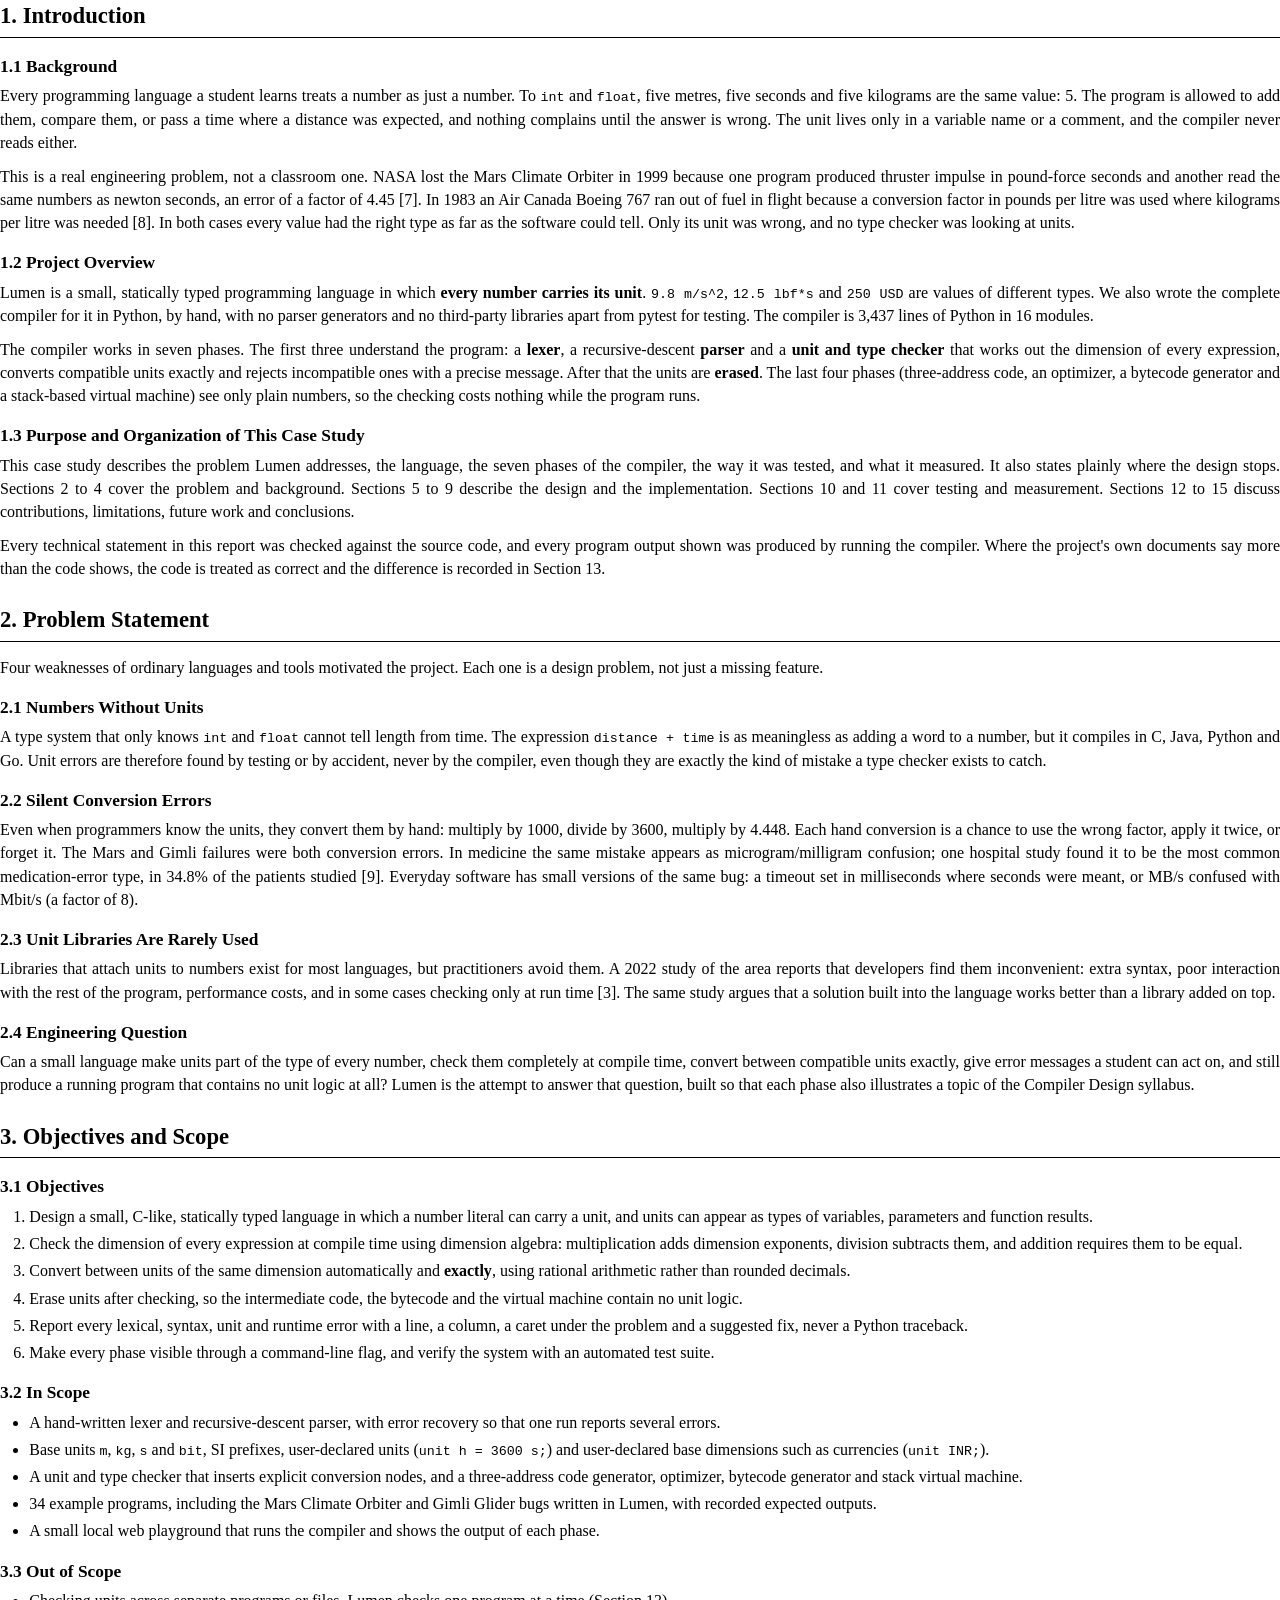
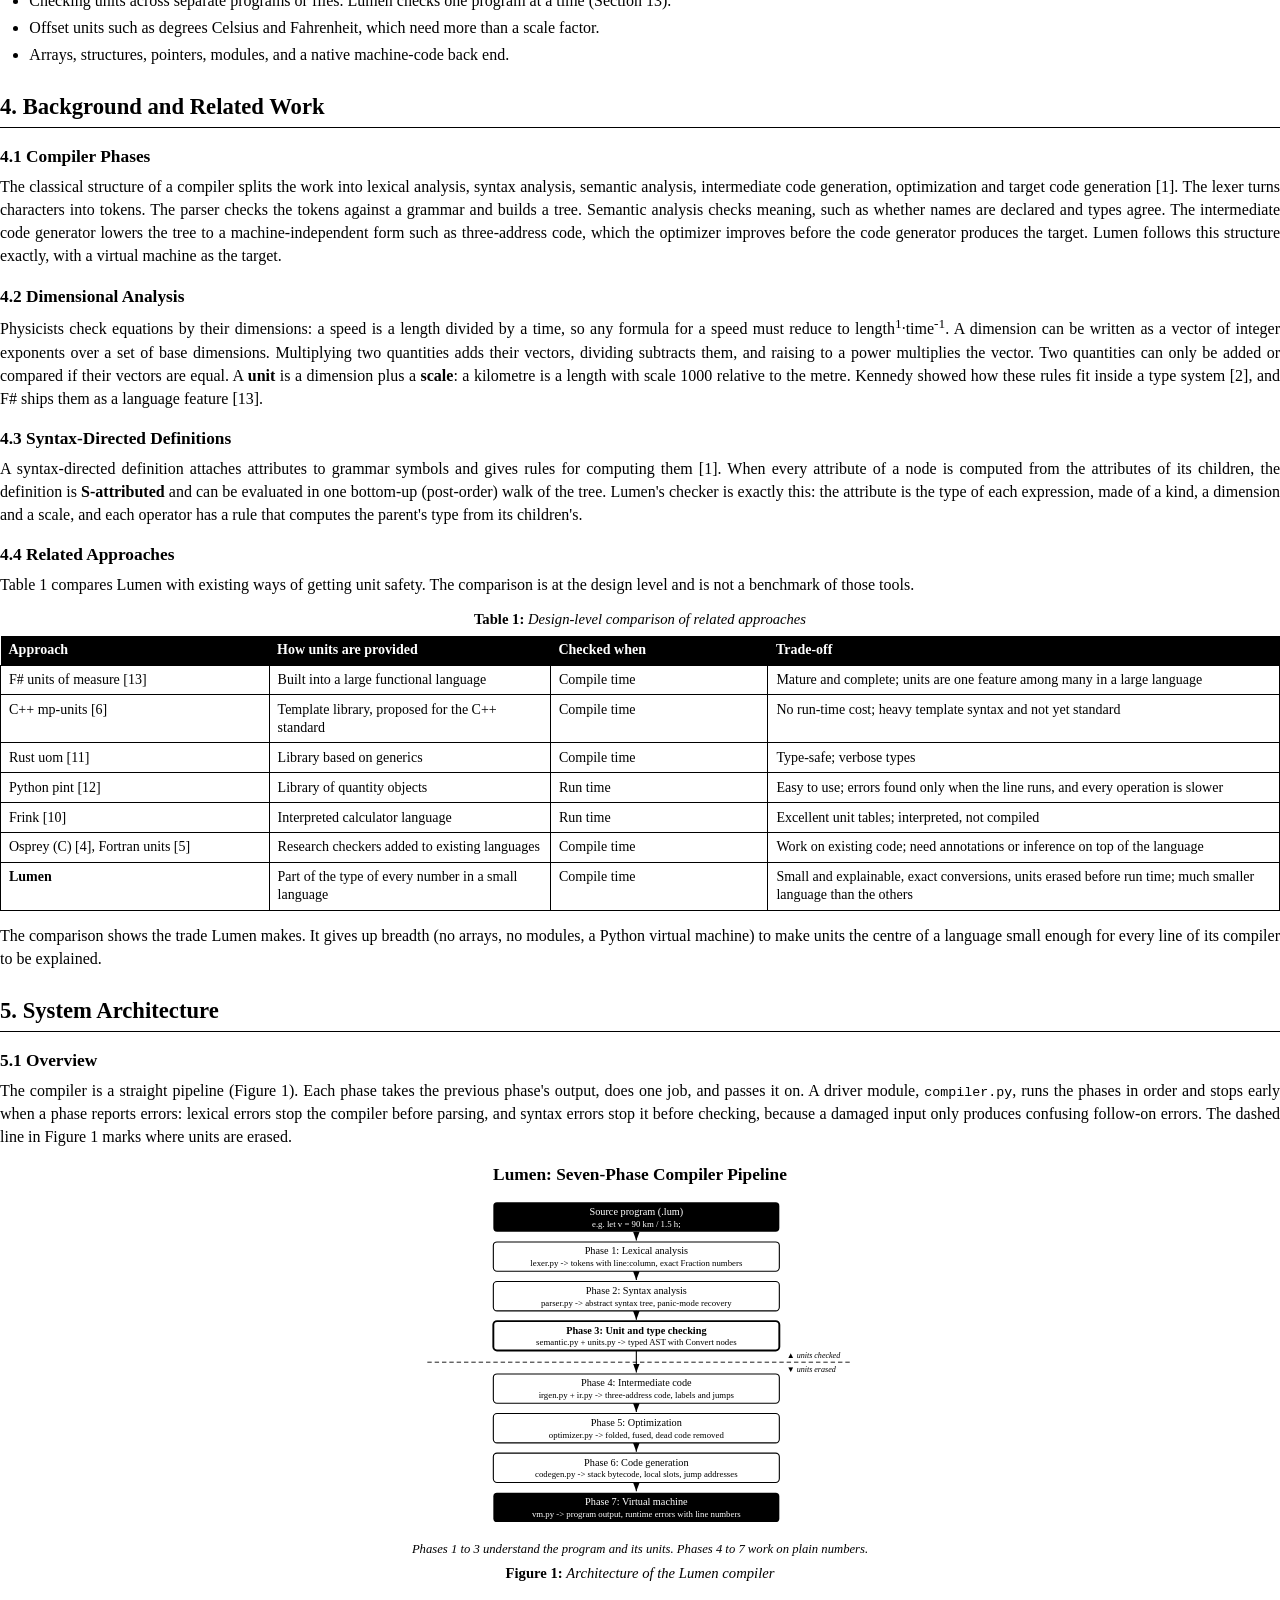
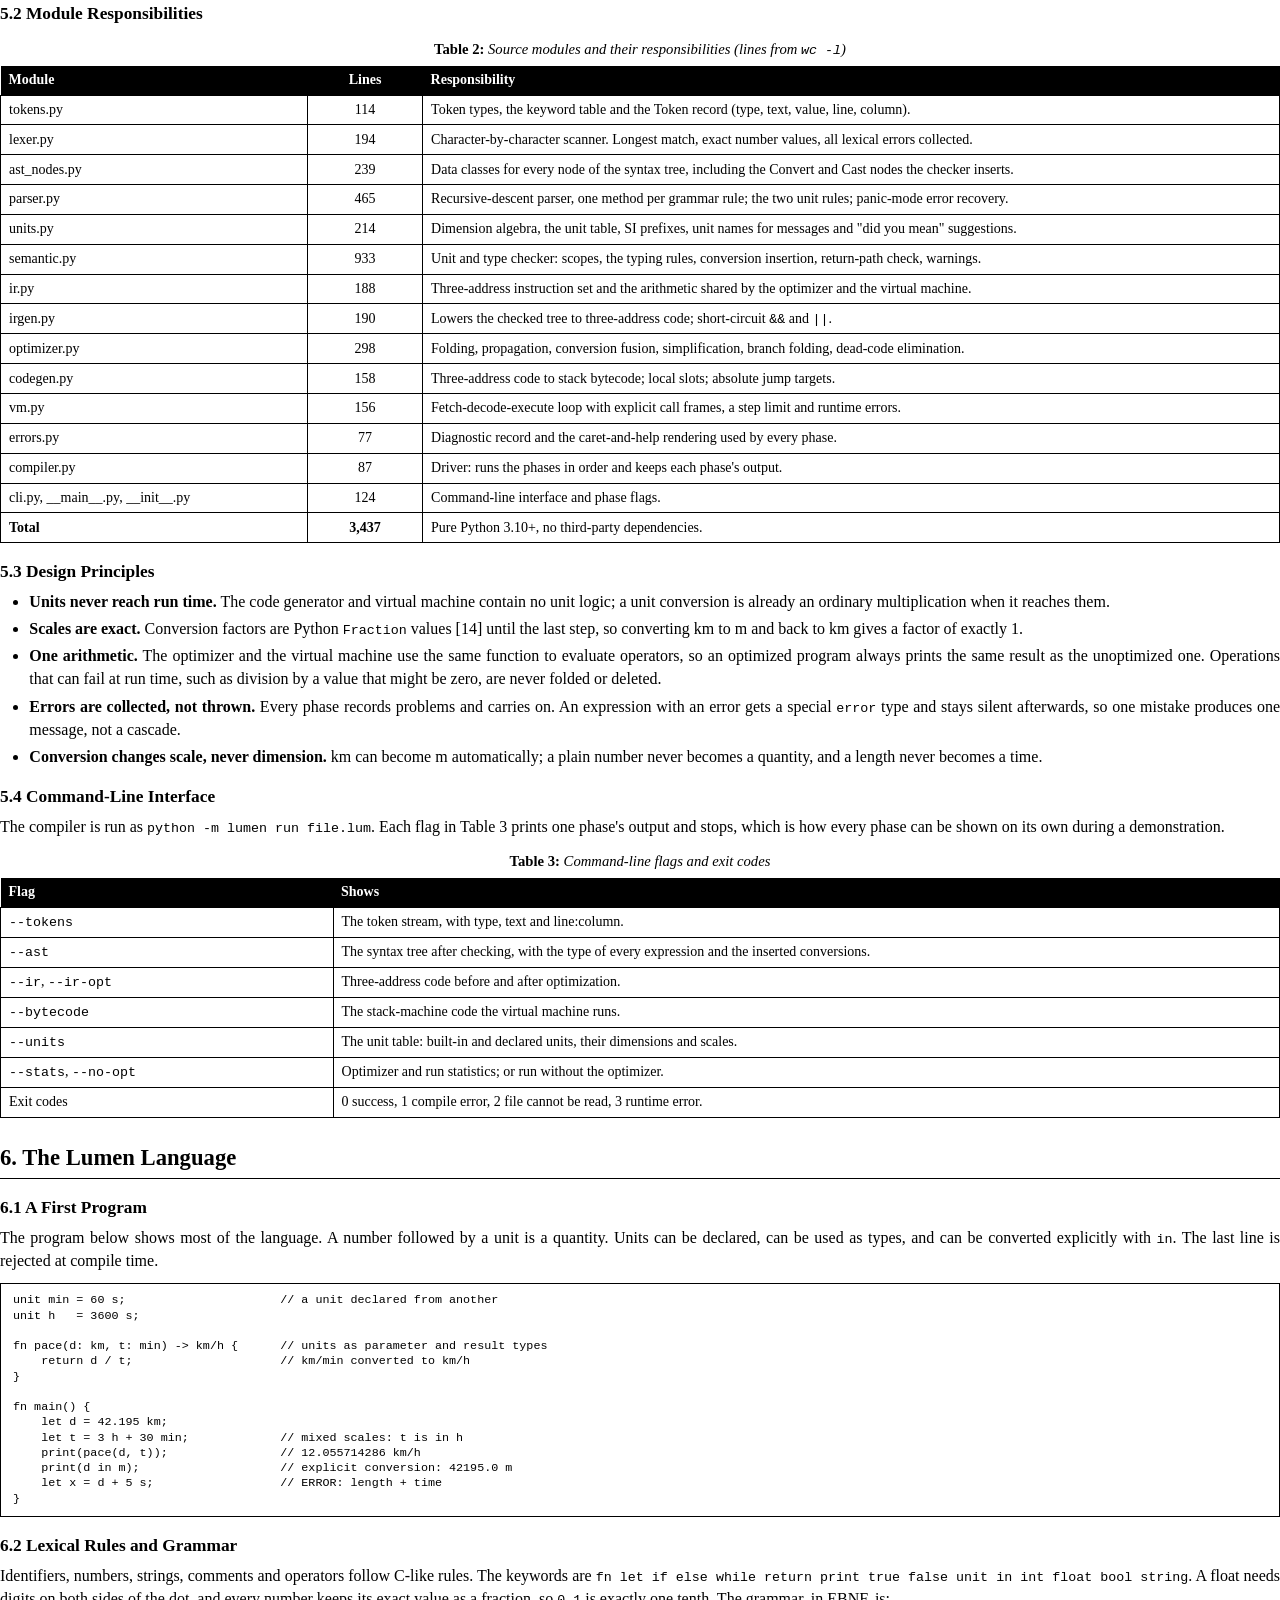
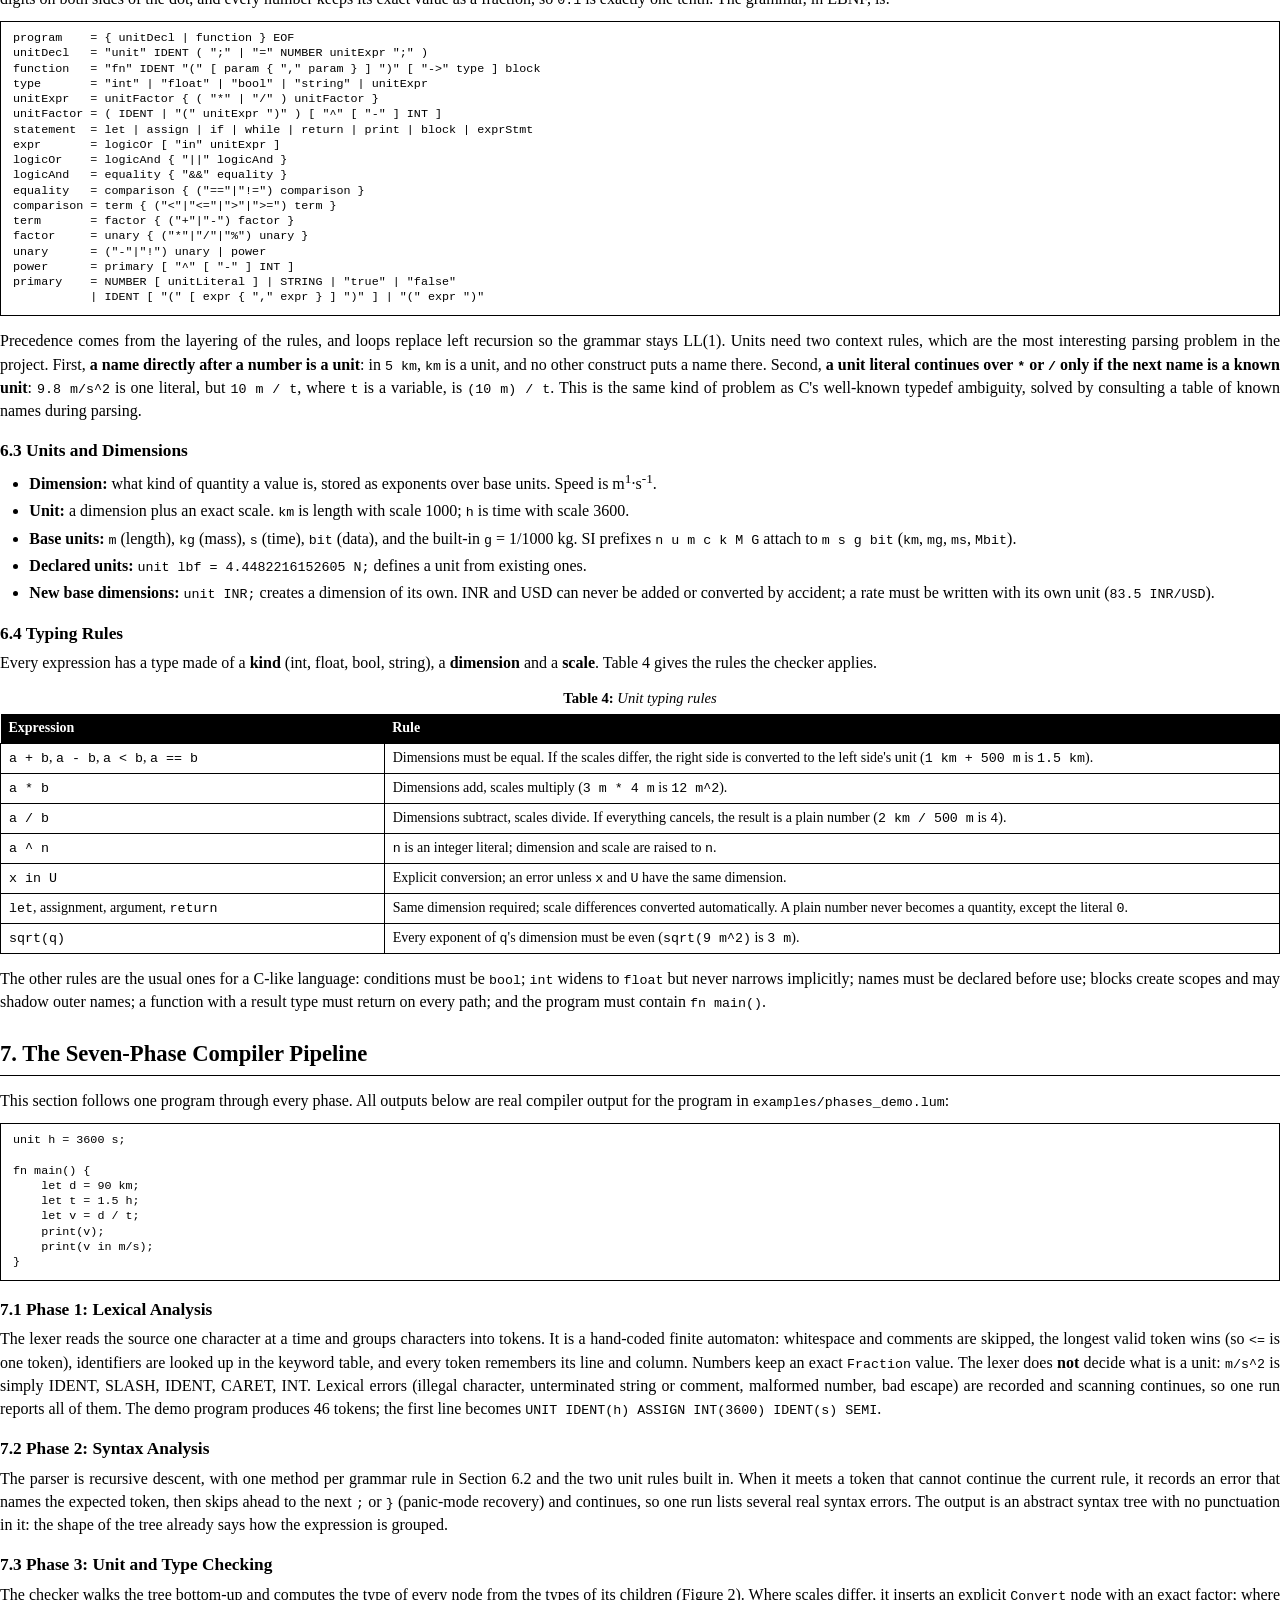
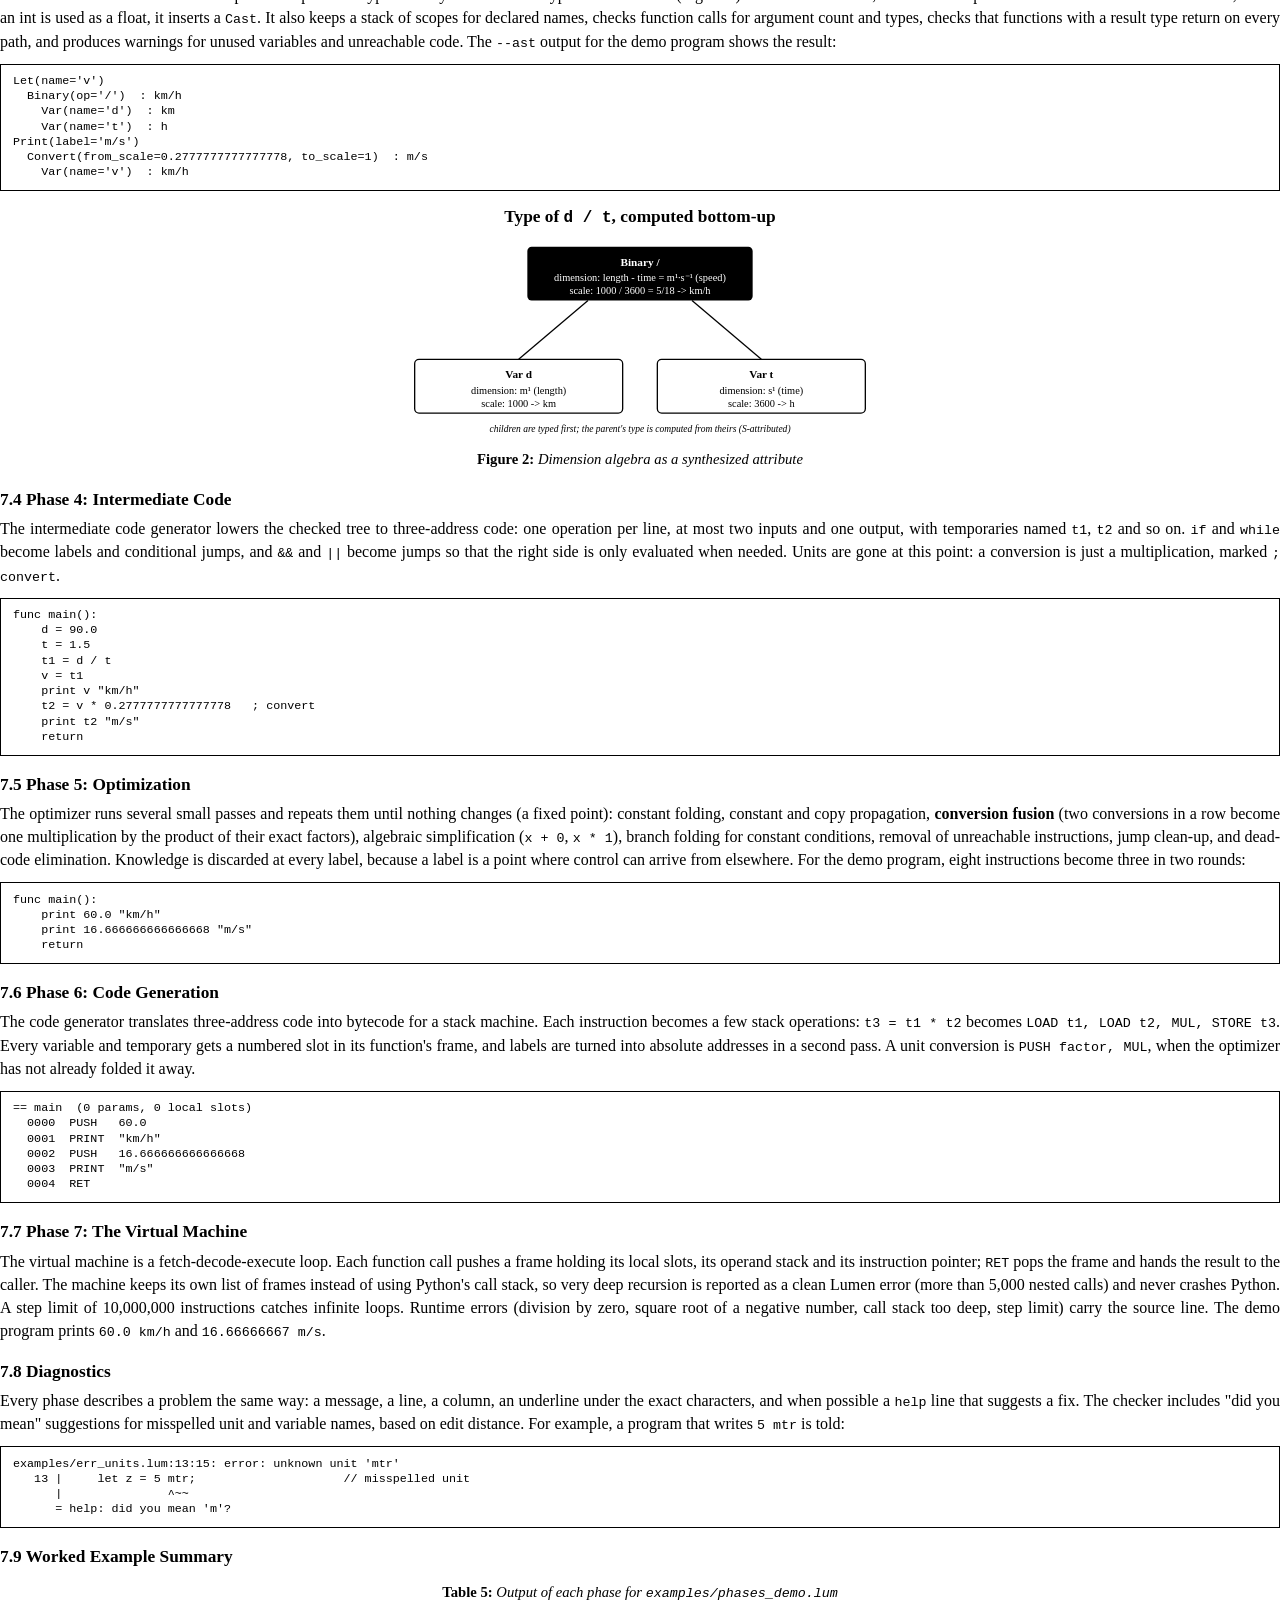
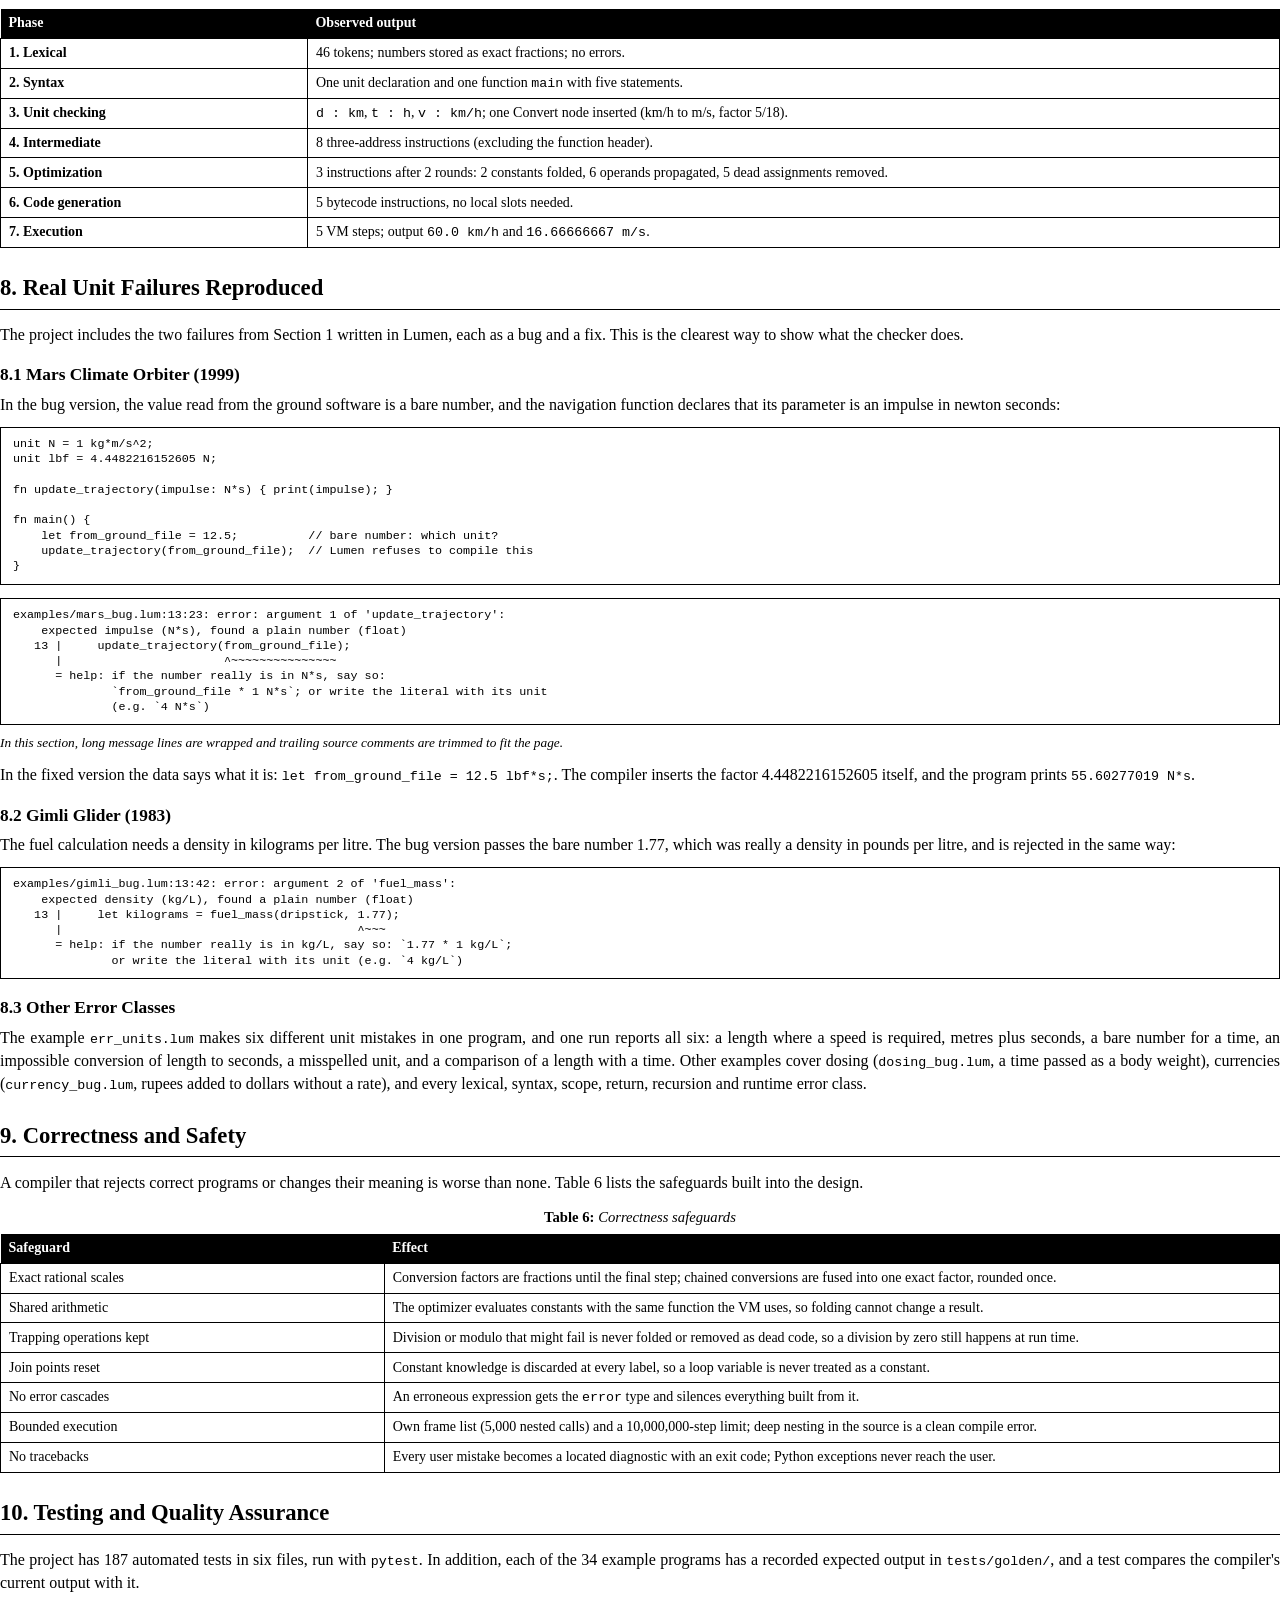
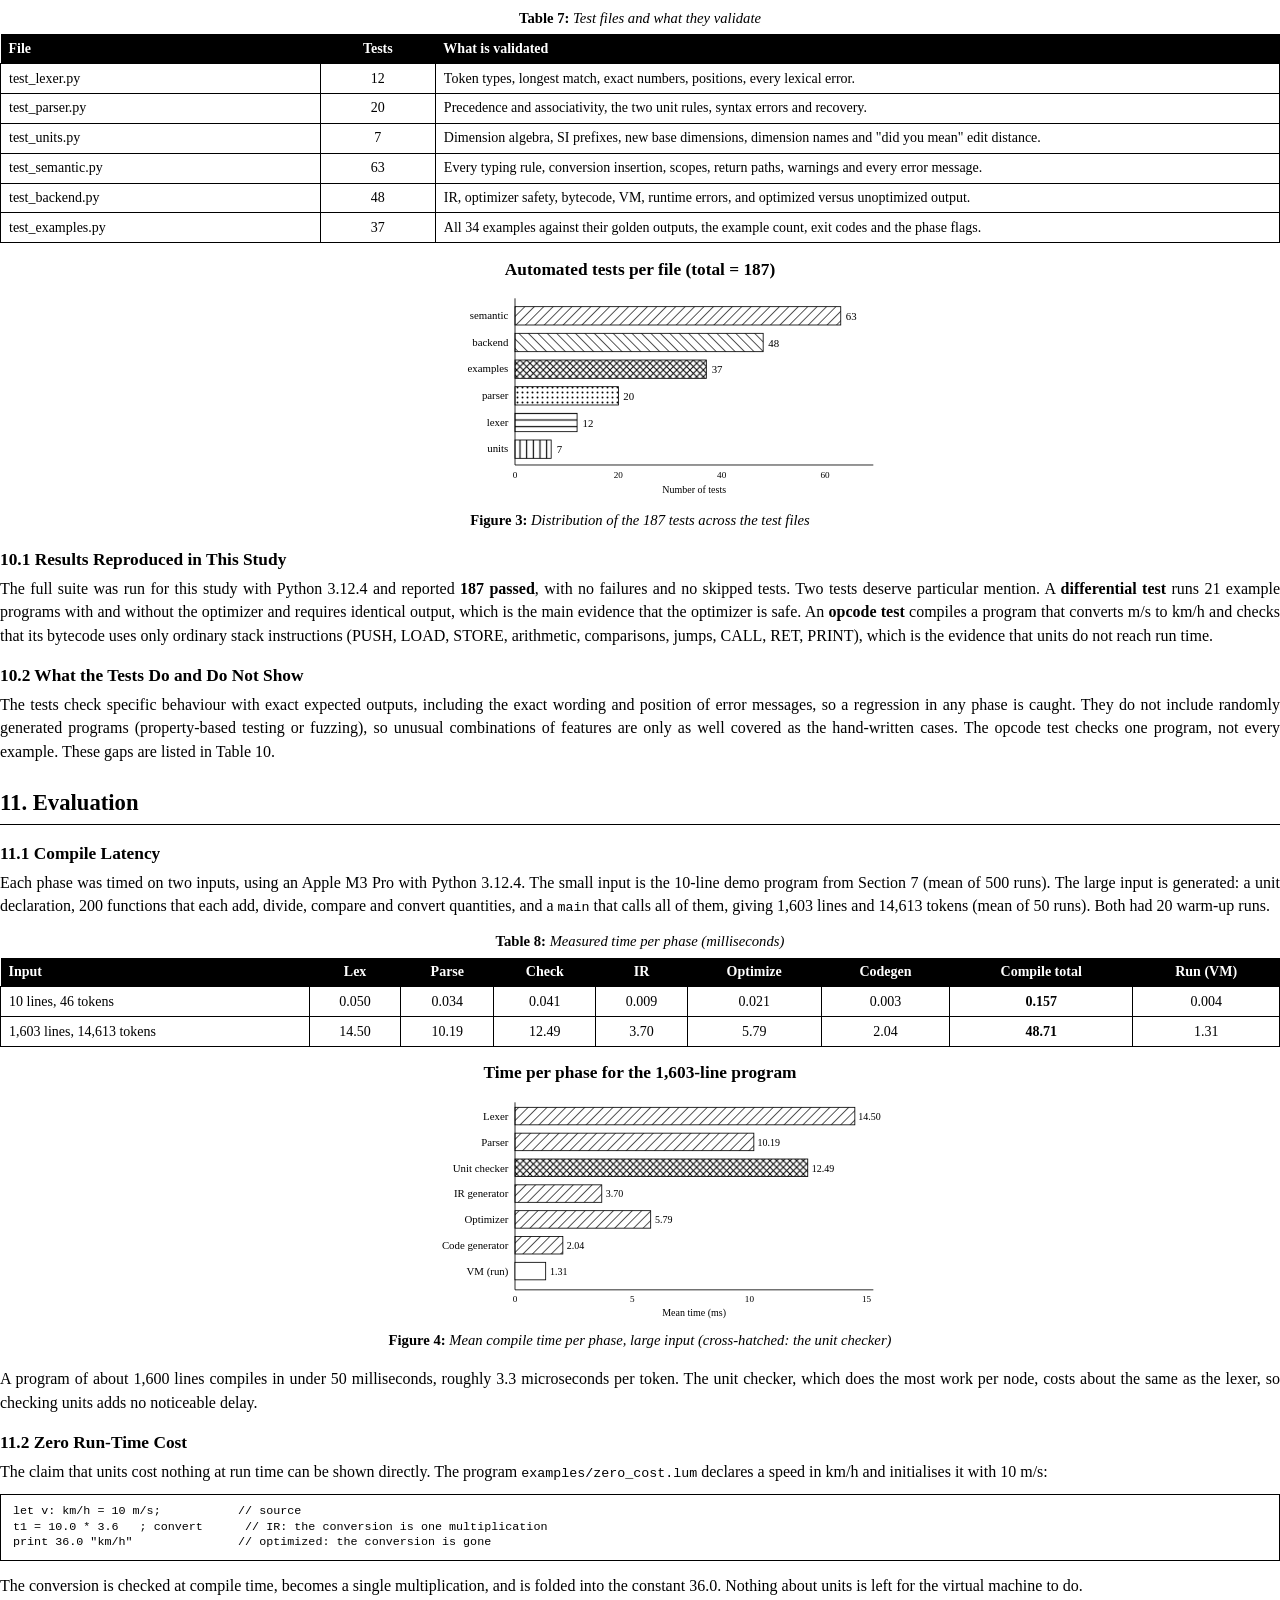
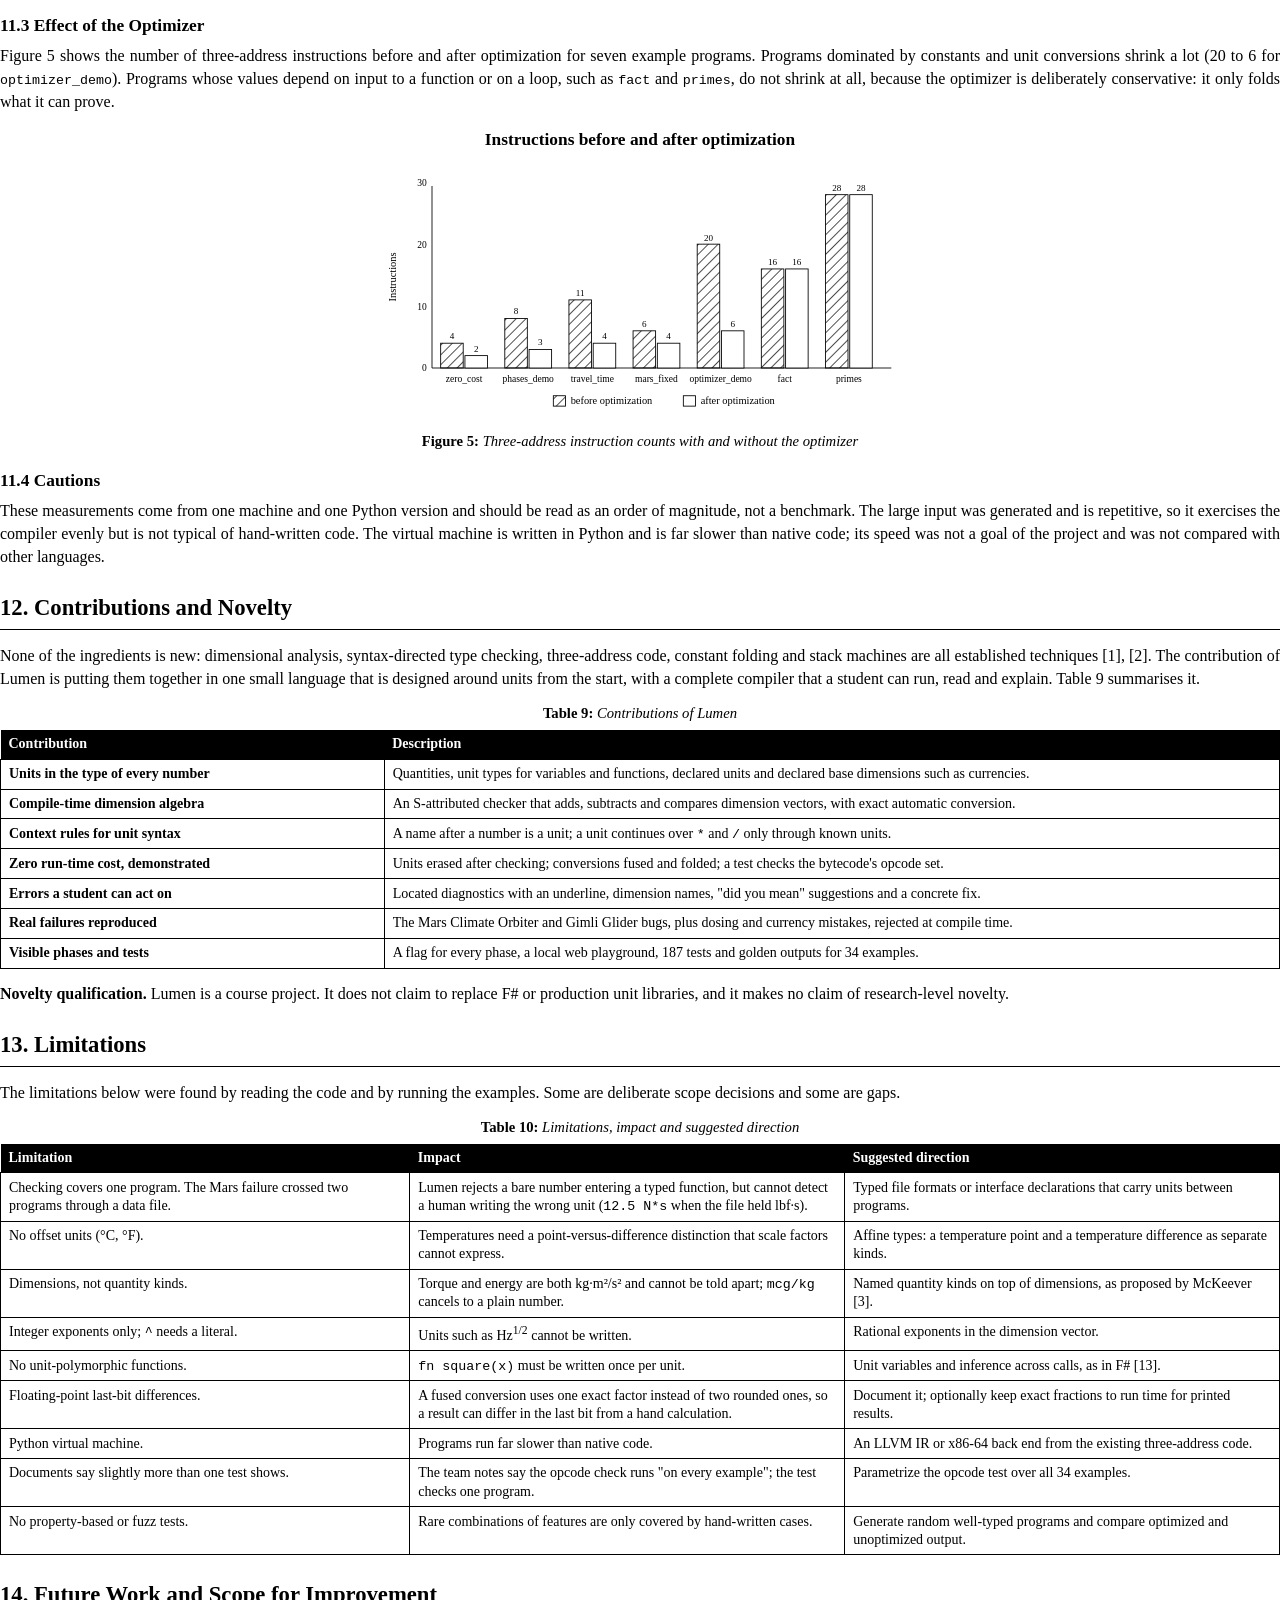
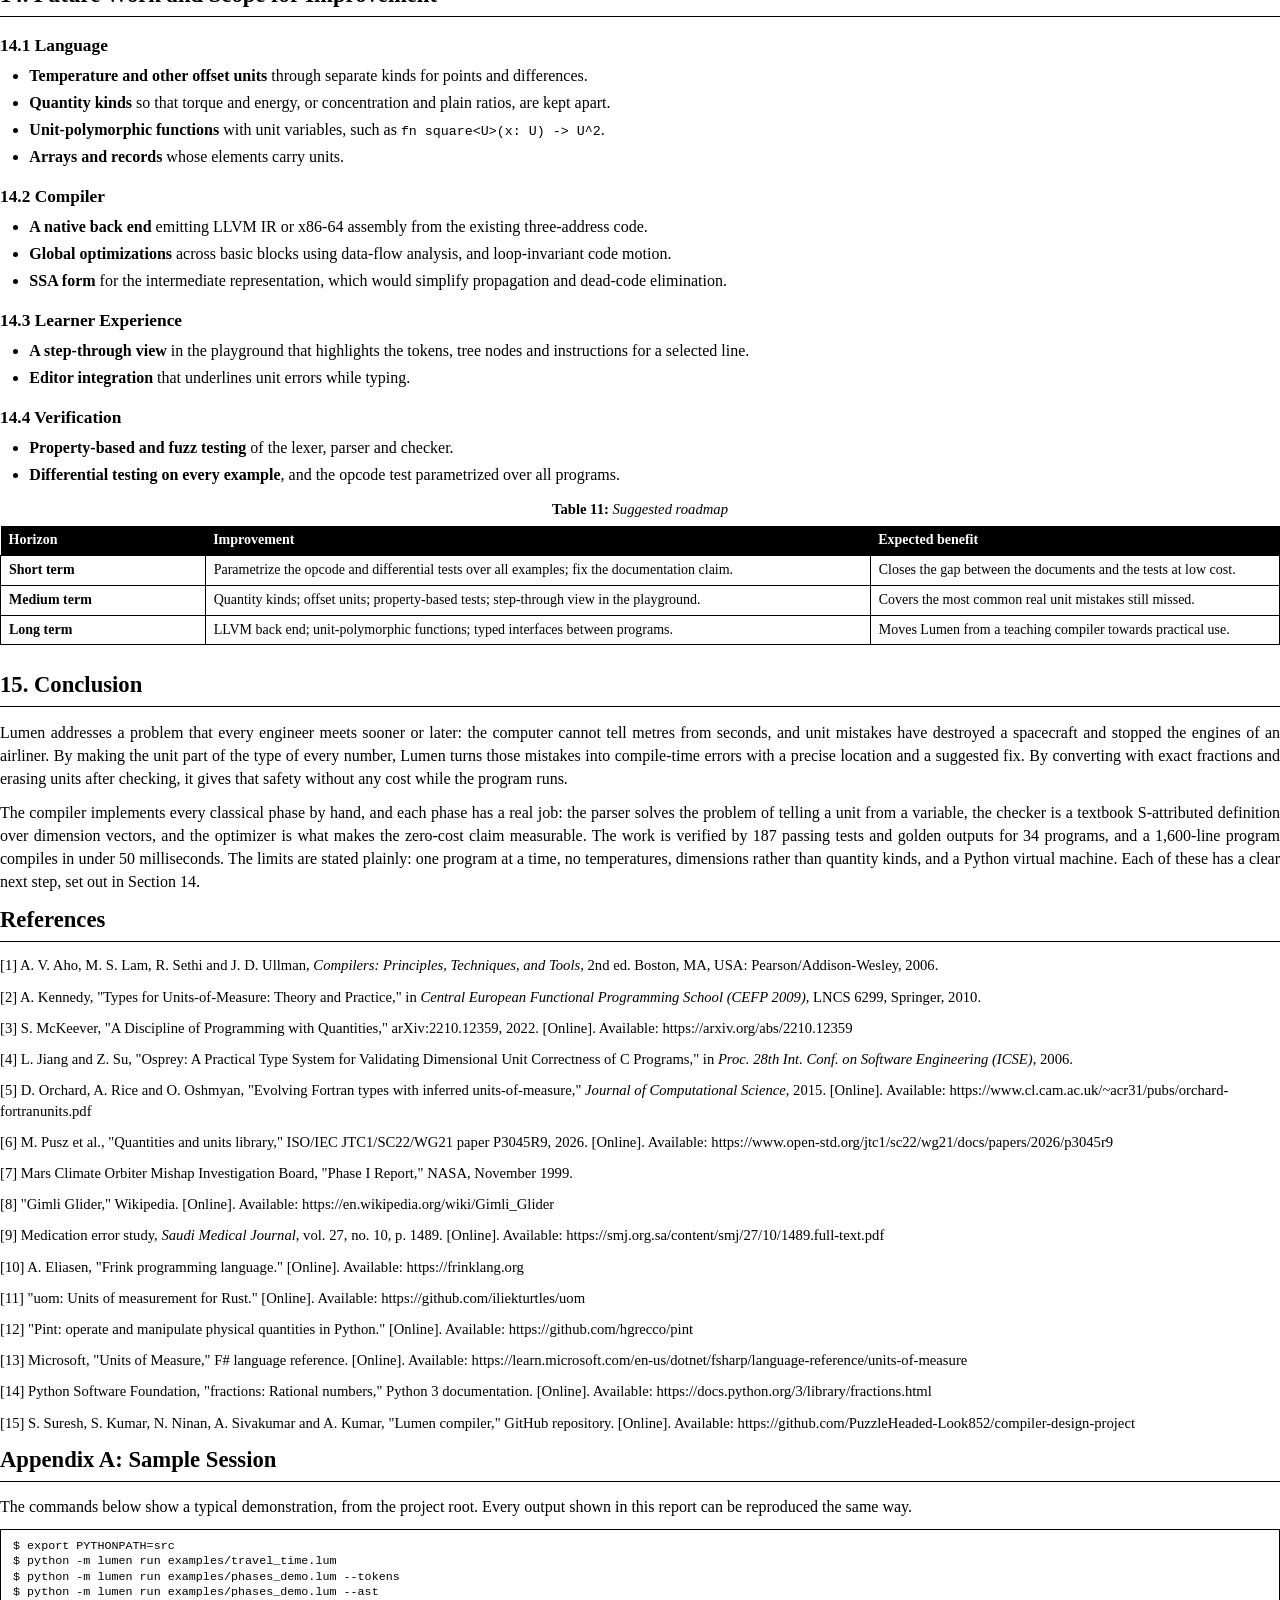
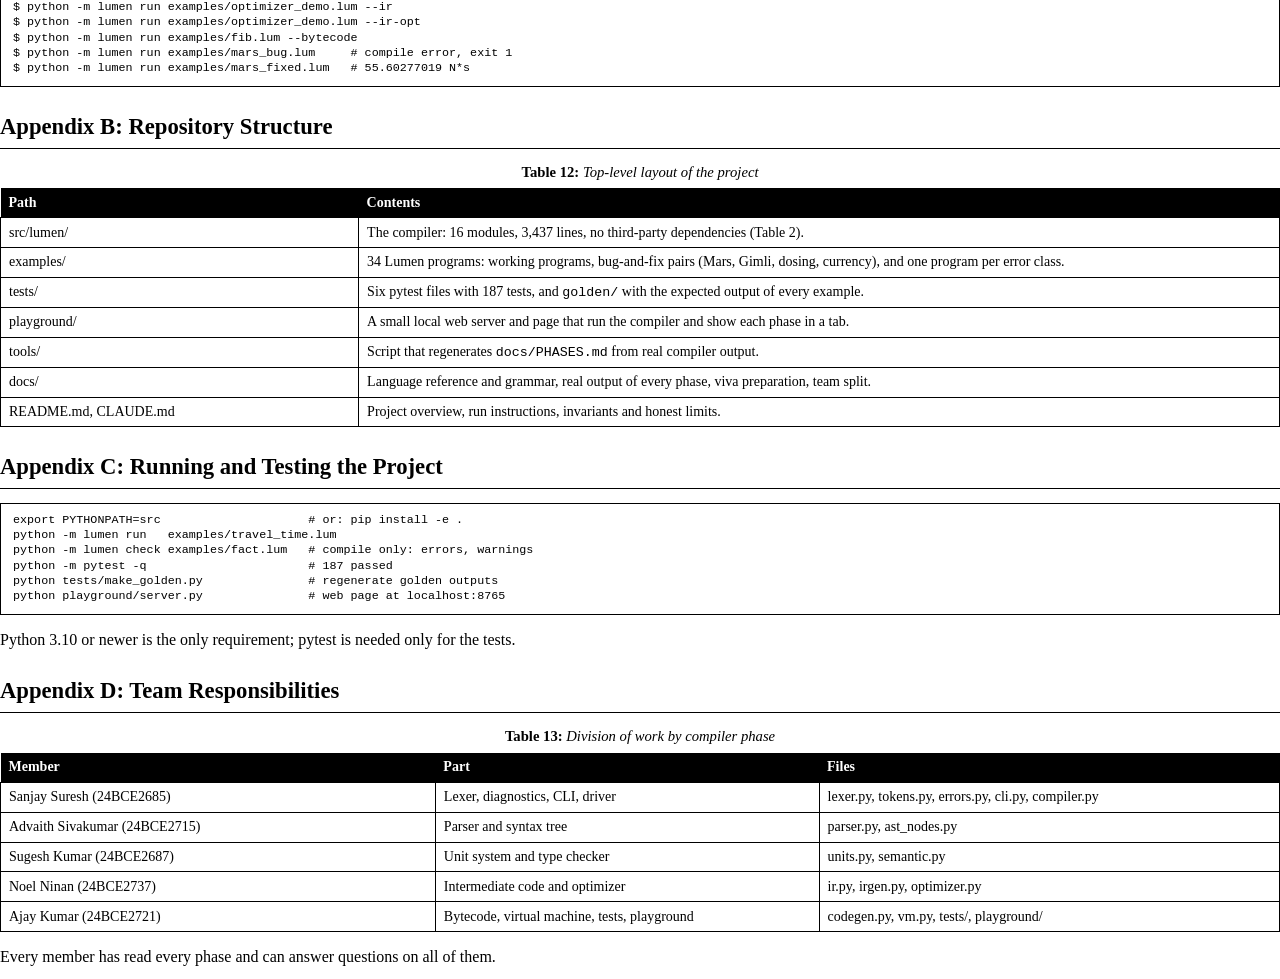
<file: docs/report/body.html>
<!doctype html>
<html><head><meta charset="utf-8"><title>Lumen Case Study</title>
<link rel="stylesheet" href="style.css">
<style>
  svg text { font-family: "Times New Roman", Times, serif; }
  svg .mono { font-family: "Courier New", Courier, monospace; }
</style>
</head>
<body>

<h1 style="margin-top:0">1. Introduction</h1>

<h2>1.1 Background</h2>
<p>Every programming language a student learns treats a number as just a number. To <code>int</code> and <code>float</code>,
five metres, five seconds and five kilograms are the same value: 5. The program is allowed to add them, compare them, or pass a
time where a distance was expected, and nothing complains until the answer is wrong. The unit lives only in a variable name or a
comment, and the compiler never reads either.</p>
<p>This is a real engineering problem, not a classroom one. NASA lost the Mars Climate Orbiter in 1999 because one program
produced thruster impulse in pound-force seconds and another read the same numbers as newton seconds, an error of a factor of 4.45
[7]. In 1983 an Air Canada Boeing 767 ran out of fuel in flight because a conversion factor in pounds per litre was used where
kilograms per litre was needed [8]. In both cases every value had the right type as far as the software could tell. Only its
unit was wrong, and no type checker was looking at units.</p>

<h2>1.2 Project Overview</h2>
<p>Lumen is a small, statically typed programming language in which <b>every number carries its unit</b>. <code>9.8 m/s^2</code>,
<code>12.5 lbf*s</code> and <code>250 USD</code> are values of different types. We also wrote the complete compiler for it in
Python, by hand, with no parser generators and no third-party libraries apart from pytest for testing. The compiler is
3,437 lines of Python in 16 modules.</p>
<p>The compiler works in seven phases. The first three understand the program: a <b>lexer</b>, a recursive-descent <b>parser</b> and
a <b>unit and type checker</b> that works out the dimension of every expression, converts compatible units exactly and rejects
incompatible ones with a precise message. After that the units are <b>erased</b>. The last four phases (three-address code, an
optimizer, a bytecode generator and a stack-based virtual machine) see only plain numbers, so the checking costs nothing while the
program runs.</p>

<h2>1.3 Purpose and Organization of This Case Study</h2>
<p>This case study describes the problem Lumen addresses, the language, the seven phases of the compiler, the way it was tested,
and what it measured. It also states plainly where the design stops. Sections 2 to 4 cover the problem and background. Sections 5
to 9 describe the design and the implementation. Sections 10 and 11 cover testing and measurement. Sections 12 to 15 discuss
contributions, limitations, future work and conclusions.</p>
<p>Every technical statement in this report was checked against the source code, and every program output shown was produced by
running the compiler. Where the project's own documents say more than the code shows, the code is treated as correct and the
difference is recorded in Section 13.</p>

<h1>2. Problem Statement</h1>
<p>Four weaknesses of ordinary languages and tools motivated the project. Each one is a design problem, not just a missing
feature.</p>

<h2>2.1 Numbers Without Units</h2>
<p>A type system that only knows <code>int</code> and <code>float</code> cannot tell length from time. The expression
<code>distance + time</code> is as meaningless as adding a word to a number, but it compiles in C, Java, Python and Go. Unit
errors are therefore found by testing or by accident, never by the compiler, even though they are exactly the kind of mistake a
type checker exists to catch.</p>

<h2>2.2 Silent Conversion Errors</h2>
<p>Even when programmers know the units, they convert them by hand: multiply by 1000, divide by 3600, multiply by 4.448. Each hand
conversion is a chance to use the wrong factor, apply it twice, or forget it. The Mars and Gimli failures were both conversion
errors. In medicine the same mistake appears as microgram/milligram confusion; one hospital study found it to be the most common
medication-error type, in 34.8% of the patients studied [9]. Everyday software has small versions of the same bug: a timeout set in
milliseconds where seconds were meant, or MB/s confused with Mbit/s (a factor of 8).</p>

<h2>2.3 Unit Libraries Are Rarely Used</h2>
<p>Libraries that attach units to numbers exist for most languages, but practitioners avoid them. A 2022 study of the area
reports that developers find them inconvenient: extra syntax, poor interaction with the rest of the program, performance costs,
and in some cases checking only at run time [3]. The same study argues that a solution built into the language works better than
a library added on top.</p>

<h2>2.4 Engineering Question</h2>
<p>Can a small language make units part of the type of every number, check them completely at compile time, convert between
compatible units exactly, give error messages a student can act on, and still produce a running program that contains no unit
logic at all? Lumen is the attempt to answer that question, built so that each phase also illustrates a topic of the Compiler
Design syllabus.</p>

<h1>3. Objectives and Scope</h1>
<h2>3.1 Objectives</h2>
<ol>
<li>Design a small, C-like, statically typed language in which a number literal can carry a unit, and units can appear as types
of variables, parameters and function results.</li>
<li>Check the dimension of every expression at compile time using dimension algebra: multiplication adds dimension exponents,
division subtracts them, and addition requires them to be equal.</li>
<li>Convert between units of the same dimension automatically and <b>exactly</b>, using rational arithmetic rather than rounded
decimals.</li>
<li>Erase units after checking, so the intermediate code, the bytecode and the virtual machine contain no unit logic.</li>
<li>Report every lexical, syntax, unit and runtime error with a line, a column, a caret under the problem and a suggested fix,
never a Python traceback.</li>
<li>Make every phase visible through a command-line flag, and verify the system with an automated test suite.</li>
</ol>
<h2>3.2 In Scope</h2>
<ul>
<li>A hand-written lexer and recursive-descent parser, with error recovery so that one run reports several errors.</li>
<li>Base units <code>m</code>, <code>kg</code>, <code>s</code> and <code>bit</code>, SI prefixes, user-declared units
(<code>unit h = 3600 s;</code>) and user-declared base dimensions such as currencies (<code>unit INR;</code>).</li>
<li>A unit and type checker that inserts explicit conversion nodes, and a three-address code generator, optimizer, bytecode
generator and stack virtual machine.</li>
<li>34 example programs, including the Mars Climate Orbiter and Gimli Glider bugs written in Lumen, with recorded expected
outputs.</li>
<li>A small local web playground that runs the compiler and shows the output of each phase.</li>
</ul>
<h2>3.3 Out of Scope</h2>
<ul>
<li>Checking units across separate programs or files. Lumen checks one program at a time (Section 13).</li>
<li>Offset units such as degrees Celsius and Fahrenheit, which need more than a scale factor.</li>
<li>Arrays, structures, pointers, modules, and a native machine-code back end.</li>
</ul>

<h1>4. Background and Related Work</h1>
<h2>4.1 Compiler Phases</h2>
<p>The classical structure of a compiler splits the work into lexical analysis, syntax analysis, semantic analysis, intermediate
code generation, optimization and target code generation [1]. The lexer turns characters into tokens. The parser checks the
tokens against a grammar and builds a tree. Semantic analysis checks meaning, such as whether names are declared and types agree.
The intermediate code generator lowers the tree to a machine-independent form such as three-address code, which the optimizer
improves before the code generator produces the target. Lumen follows this structure exactly, with a virtual machine as the
target.</p>
<h2>4.2 Dimensional Analysis</h2>
<p>Physicists check equations by their dimensions: a speed is a length divided by a time, so any formula for a speed must reduce
to length<sup>1</sup>·time<sup>-1</sup>. A dimension can be written as a vector of integer exponents over a set of base
dimensions. Multiplying two quantities adds their vectors, dividing subtracts them, and raising to a power multiplies the vector.
Two quantities can only be added or compared if their vectors are equal. A <b>unit</b> is a dimension plus a <b>scale</b>: a
kilometre is a length with scale 1000 relative to the metre. Kennedy showed how these rules fit inside a type system [2], and
F# ships them as a language feature [13].</p>
<h2>4.3 Syntax-Directed Definitions</h2>
<p>A syntax-directed definition attaches attributes to grammar symbols and gives rules for computing them [1]. When every
attribute of a node is computed from the attributes of its children, the definition is <b>S-attributed</b> and can be evaluated
in one bottom-up (post-order) walk of the tree. Lumen's checker is exactly this: the attribute is the type of each expression,
made of a kind, a dimension and a scale, and each operator has a rule that computes the parent's type from its children's.</p>
<h2>4.4 Related Approaches</h2>
<p>Table 1 compares Lumen with existing ways of getting unit safety. The comparison is at the design level and is not a benchmark
of those tools.</p>
<div class="keep"><div class="caption"><b>Table 1:</b> <i>Design-level comparison of related approaches</i></div>
<table>
<tr><th style="width:21%">Approach</th><th style="width:22%">How units are provided</th><th style="width:17%">Checked when</th><th>Trade-off</th></tr>
<tr><td>F# units of measure [13]</td><td>Built into a large functional language</td><td>Compile time</td><td>Mature and complete; units are one feature among many in a large language</td></tr>
<tr><td>C++ mp-units [6]</td><td>Template library, proposed for the C++ standard</td><td>Compile time</td><td>No run-time cost; heavy template syntax and not yet standard</td></tr>
<tr><td>Rust uom [11]</td><td>Library based on generics</td><td>Compile time</td><td>Type-safe; verbose types</td></tr>
<tr><td>Python pint [12]</td><td>Library of quantity objects</td><td>Run time</td><td>Easy to use; errors found only when the line runs, and every operation is slower</td></tr>
<tr><td>Frink [10]</td><td>Interpreted calculator language</td><td>Run time</td><td>Excellent unit tables; interpreted, not compiled</td></tr>
<tr><td>Osprey (C) [4], Fortran units [5]</td><td>Research checkers added to existing languages</td><td>Compile time</td><td>Work on existing code; need annotations or inference on top of the language</td></tr>
<tr><td><b>Lumen</b></td><td>Part of the type of every number in a small language</td><td>Compile time</td><td>Small and explainable, exact conversions, units erased before run time; much smaller language than the others</td></tr>
</table></div>
<p>The comparison shows the trade Lumen makes. It gives up breadth (no arrays, no modules, a Python virtual machine) to make
units the centre of a language small enough for every line of its compiler to be explained.</p>

<h1>5. System Architecture</h1>
<h2>5.1 Overview</h2>
<p>The compiler is a straight pipeline (Figure 1). Each phase takes the previous phase's output, does one job, and passes it on.
A driver module, <code>compiler.py</code>, runs the phases in order and stops early when a phase reports errors: lexical errors
stop the compiler before parsing, and syntax errors stop it before checking, because a damaged input only produces confusing
follow-on errors. The dashed line in Figure 1 marks where units are erased.</p>

<figure>
<div class="figtitle">Lumen: Seven-Phase Compiler Pipeline</div>
<svg viewBox="0 0 600 456" width="440">
  <defs><marker id="ar" markerWidth="10" markerHeight="10" refX="8" refY="3" orient="auto"><path d="M0,0 L8,3 L0,6 Z" fill="#000"/></marker></defs>
  <g font-size="14" text-anchor="middle">
    <rect x="100" y="10" width="390" height="40" rx="5" fill="#000"/>
    <text x="295" y="27" fill="#fff">Source program (.lum)</text>
    <text x="295" y="43" fill="#fff" font-size="12">e.g. let v = 90 km / 1.5 h;</text>
    <line x1="295" y1="50" x2="295" y2="62" stroke="#000" stroke-width="1.5" marker-end="url(#ar)"/>
    <rect x="100" y="64" width="390" height="40" rx="5" fill="#fff" stroke="#000" stroke-width="1.5"/>
    <text x="295" y="81">Phase 1: Lexical analysis</text>
    <text x="295" y="97" font-size="12">lexer.py  -&gt; tokens with line:column, exact Fraction numbers</text>
    <line x1="295" y1="104" x2="295" y2="116" stroke="#000" stroke-width="1.5" marker-end="url(#ar)"/>
    <rect x="100" y="118" width="390" height="40" rx="5" fill="#fff" stroke="#000" stroke-width="1.5"/>
    <text x="295" y="135">Phase 2: Syntax analysis</text>
    <text x="295" y="151" font-size="12">parser.py  -&gt; abstract syntax tree, panic-mode recovery</text>
    <line x1="295" y1="158" x2="295" y2="170" stroke="#000" stroke-width="1.5" marker-end="url(#ar)"/>
    <rect x="100" y="172" width="390" height="40" rx="5" fill="#fff" stroke="#000" stroke-width="2.6"/>
    <text x="295" y="189" font-weight="bold">Phase 3: Unit and type checking</text>
    <text x="295" y="205" font-size="12">semantic.py + units.py  -&gt; typed AST with Convert nodes</text>
    <line x1="295" y1="212" x2="295" y2="242" stroke="#000" stroke-width="1.5" marker-end="url(#ar)"/>
    <rect x="100" y="244" width="390" height="40" rx="5" fill="#fff" stroke="#000" stroke-width="1.5"/>
    <text x="295" y="261">Phase 4: Intermediate code</text>
    <text x="295" y="277" font-size="12">irgen.py + ir.py  -&gt; three-address code, labels and jumps</text>
    <line x1="295" y1="284" x2="295" y2="296" stroke="#000" stroke-width="1.5" marker-end="url(#ar)"/>
    <rect x="100" y="298" width="390" height="40" rx="5" fill="#fff" stroke="#000" stroke-width="1.5"/>
    <text x="295" y="315">Phase 5: Optimization</text>
    <text x="295" y="331" font-size="12">optimizer.py  -&gt; folded, fused, dead code removed</text>
    <line x1="295" y1="338" x2="295" y2="350" stroke="#000" stroke-width="1.5" marker-end="url(#ar)"/>
    <rect x="100" y="352" width="390" height="40" rx="5" fill="#fff" stroke="#000" stroke-width="1.5"/>
    <text x="295" y="369">Phase 6: Code generation</text>
    <text x="295" y="385" font-size="12">codegen.py  -&gt; stack bytecode, local slots, jump addresses</text>
    <line x1="295" y1="392" x2="295" y2="404" stroke="#000" stroke-width="1.5" marker-end="url(#ar)"/>
    <rect x="100" y="406" width="390" height="40" rx="5" fill="#000"/>
    <text x="295" y="423" fill="#fff">Phase 7: Virtual machine</text>
    <text x="295" y="439" fill="#fff" font-size="12">vm.py  -&gt; program output, runtime errors with line numbers</text>
    <line x1="10" y1="228" x2="590" y2="228" stroke="#000" stroke-width="1.2" stroke-dasharray="6 4"/>
    <text x="500" y="222" font-size="11" font-style="italic" text-anchor="start">&#9650; units checked</text>
    <text x="500" y="242" font-size="11" font-style="italic" text-anchor="start">&#9660; units erased</text>
  </g>
</svg>
<div class="fignote">Phases 1 to 3 understand the program and its units. Phases 4 to 7 work on plain numbers.</div>
<figcaption><b>Figure 1:</b> <i>Architecture of the Lumen compiler</i></figcaption>
</figure>

<h2>5.2 Module Responsibilities</h2>
<div class="caption"><b>Table 2:</b> <i>Source modules and their responsibilities (lines from <code>wc -l</code>)</i></div>
<table>
<tr><th style="width:24%">Module</th><th style="width:9%" class="c">Lines</th><th>Responsibility</th></tr>
<tr><td>tokens.py</td><td class="c">114</td><td>Token types, the keyword table and the Token record (type, text, value, line, column).</td></tr>
<tr><td>lexer.py</td><td class="c">194</td><td>Character-by-character scanner. Longest match, exact number values, all lexical errors collected.</td></tr>
<tr><td>ast_nodes.py</td><td class="c">239</td><td>Data classes for every node of the syntax tree, including the Convert and Cast nodes the checker inserts.</td></tr>
<tr><td>parser.py</td><td class="c">465</td><td>Recursive-descent parser, one method per grammar rule; the two unit rules; panic-mode error recovery.</td></tr>
<tr><td>units.py</td><td class="c">214</td><td>Dimension algebra, the unit table, SI prefixes, unit names for messages and "did you mean" suggestions.</td></tr>
<tr><td>semantic.py</td><td class="c">933</td><td>Unit and type checker: scopes, the typing rules, conversion insertion, return-path check, warnings.</td></tr>
<tr><td>ir.py</td><td class="c">188</td><td>Three-address instruction set and the arithmetic shared by the optimizer and the virtual machine.</td></tr>
<tr><td>irgen.py</td><td class="c">190</td><td>Lowers the checked tree to three-address code; short-circuit <code>&amp;&amp;</code> and <code>||</code>.</td></tr>
<tr><td>optimizer.py</td><td class="c">298</td><td>Folding, propagation, conversion fusion, simplification, branch folding, dead-code elimination.</td></tr>
<tr><td>codegen.py</td><td class="c">158</td><td>Three-address code to stack bytecode; local slots; absolute jump targets.</td></tr>
<tr><td>vm.py</td><td class="c">156</td><td>Fetch-decode-execute loop with explicit call frames, a step limit and runtime errors.</td></tr>
<tr><td>errors.py</td><td class="c">77</td><td>Diagnostic record and the caret-and-help rendering used by every phase.</td></tr>
<tr><td>compiler.py</td><td class="c">87</td><td>Driver: runs the phases in order and keeps each phase's output.</td></tr>
<tr><td>cli.py, __main__.py, __init__.py</td><td class="c">124</td><td>Command-line interface and phase flags.</td></tr>
<tr><td class="b">Total</td><td class="c b">3,437</td><td>Pure Python 3.10+, no third-party dependencies.</td></tr>
</table>

<h2>5.3 Design Principles</h2>
<ul>
<li><b>Units never reach run time.</b> The code generator and virtual machine contain no unit logic; a unit conversion is
already an ordinary multiplication when it reaches them.</li>
<li><b>Scales are exact.</b> Conversion factors are Python <code>Fraction</code> values [14] until the last step, so converting
km to m and back to km gives a factor of exactly 1.</li>
<li><b>One arithmetic.</b> The optimizer and the virtual machine use the same function to evaluate operators, so an optimized
program always prints the same result as the unoptimized one. Operations that can fail at run time, such as division by a value
that might be zero, are never folded or deleted.</li>
<li><b>Errors are collected, not thrown.</b> Every phase records problems and carries on. An expression with an error gets a
special <code>error</code> type and stays silent afterwards, so one mistake produces one message, not a cascade.</li>
<li><b>Conversion changes scale, never dimension.</b> km can become m automatically; a plain number never becomes a quantity, and
a length never becomes a time.</li>
</ul>

<h2>5.4 Command-Line Interface</h2>
<p>The compiler is run as <code>python -m lumen run file.lum</code>. Each flag in Table 3 prints one phase's output and stops,
which is how every phase can be shown on its own during a demonstration.</p>
<div class="keep"><div class="caption"><b>Table 3:</b> <i>Command-line flags and exit codes</i></div>
<table>
<tr><th style="width:26%">Flag</th><th>Shows</th></tr>
<tr><td><code>--tokens</code></td><td>The token stream, with type, text and line:column.</td></tr>
<tr><td><code>--ast</code></td><td>The syntax tree after checking, with the type of every expression and the inserted conversions.</td></tr>
<tr><td><code>--ir</code>, <code>--ir-opt</code></td><td>Three-address code before and after optimization.</td></tr>
<tr><td><code>--bytecode</code></td><td>The stack-machine code the virtual machine runs.</td></tr>
<tr><td><code>--units</code></td><td>The unit table: built-in and declared units, their dimensions and scales.</td></tr>
<tr><td><code>--stats</code>, <code>--no-opt</code></td><td>Optimizer and run statistics; or run without the optimizer.</td></tr>
<tr><td>Exit codes</td><td>0 success, 1 compile error, 2 file cannot be read, 3 runtime error.</td></tr>
</table></div>

<h1>6. The Lumen Language</h1>
<h2>6.1 A First Program</h2>
<p>The program below shows most of the language. A number followed by a unit is a quantity. Units can be declared, can be used
as types, and can be converted explicitly with <code>in</code>. The last line is rejected at compile time.</p>
<pre>unit min = 60 s;                      // a unit declared from another
unit h   = 3600 s;

fn pace(d: km, t: min) -&gt; km/h {      // units as parameter and result types
    return d / t;                     // km/min converted to km/h
}

fn main() {
    let d = 42.195 km;
    let t = 3 h + 30 min;             // mixed scales: t is in h
    print(pace(d, t));                // 12.055714286 km/h
    print(d in m);                    // explicit conversion: 42195.0 m
    let x = d + 5 s;                  // ERROR: length + time
}</pre>

<h2>6.2 Lexical Rules and Grammar</h2>
<p>Identifiers, numbers, strings, comments and operators follow C-like rules. The keywords are <code>fn let if else while return
print true false unit in int float bool string</code>. A float needs digits on both sides of the dot, and every number keeps its
exact value as a fraction, so <code>0.1</code> is exactly one tenth. The grammar, in EBNF, is:</p>
<pre>program    = { unitDecl | function } EOF
unitDecl   = "unit" IDENT ( ";" | "=" NUMBER unitExpr ";" )
function   = "fn" IDENT "(" [ param { "," param } ] ")" [ "-&gt;" type ] block
type       = "int" | "float" | "bool" | "string" | unitExpr
unitExpr   = unitFactor { ( "*" | "/" ) unitFactor }
unitFactor = ( IDENT | "(" unitExpr ")" ) [ "^" [ "-" ] INT ]
statement  = let | assign | if | while | return | print | block | exprStmt
expr       = logicOr [ "in" unitExpr ]
logicOr    = logicAnd { "||" logicAnd }
logicAnd   = equality { "&amp;&amp;" equality }
equality   = comparison { ("=="|"!=") comparison }
comparison = term { ("&lt;"|"&lt;="|"&gt;"|"&gt;=") term }
term       = factor { ("+"|"-") factor }
factor     = unary { ("*"|"/"|"%") unary }
unary      = ("-"|"!") unary | power
power      = primary [ "^" [ "-" ] INT ]
primary    = NUMBER [ unitLiteral ] | STRING | "true" | "false"
           | IDENT [ "(" [ expr { "," expr } ] ")" ] | "(" expr ")"</pre>
<p>Precedence comes from the layering of the rules, and loops replace left recursion so the grammar stays LL(1). Units need two
context rules, which are the most interesting parsing problem in the project. First, <b>a name directly after a number is a
unit</b>: in <code>5 km</code>, <code>km</code> is a unit, and no other construct puts a name there. Second, <b>a unit literal
continues over <code>*</code> or <code>/</code> only if the next name is a known unit</b>: <code>9.8 m/s^2</code> is one literal,
but <code>10 m / t</code>, where <code>t</code> is a variable, is <code>(10 m) / t</code>. This is the same kind of problem as
C's well-known typedef ambiguity, solved by consulting a table of known names during parsing.</p>

<h2>6.3 Units and Dimensions</h2>
<ul>
<li><b>Dimension:</b> what kind of quantity a value is, stored as exponents over base units. Speed is m<sup>1</sup>·s<sup>-1</sup>.</li>
<li><b>Unit:</b> a dimension plus an exact scale. <code>km</code> is length with scale 1000; <code>h</code> is time with scale 3600.</li>
<li><b>Base units:</b> <code>m</code> (length), <code>kg</code> (mass), <code>s</code> (time), <code>bit</code> (data), and the
built-in <code>g</code> = 1/1000 kg. SI prefixes <code>n u m c k M G</code> attach to <code>m s g bit</code>
(<code>km</code>, <code>mg</code>, <code>ms</code>, <code>Mbit</code>).</li>
<li><b>Declared units:</b> <code>unit lbf = 4.4482216152605 N;</code> defines a unit from existing ones.</li>
<li><b>New base dimensions:</b> <code>unit INR;</code> creates a dimension of its own. INR and USD can never be added or converted
by accident; a rate must be written with its own unit (<code>83.5 INR/USD</code>).</li>
</ul>

<h2>6.4 Typing Rules</h2>
<p>Every expression has a type made of a <b>kind</b> (int, float, bool, string), a <b>dimension</b> and a <b>scale</b>. Table 4
gives the rules the checker applies.</p>
<div class="keep"><div class="caption"><b>Table 4:</b> <i>Unit typing rules</i></div>
<table>
<tr><th style="width:30%">Expression</th><th>Rule</th></tr>
<tr><td><code>a + b</code>, <code>a - b</code>, <code>a &lt; b</code>, <code>a == b</code></td><td>Dimensions must be equal. If the scales differ, the right side is converted to the left side's unit (<code>1 km + 500 m</code> is <code>1.5 km</code>).</td></tr>
<tr><td><code>a * b</code></td><td>Dimensions add, scales multiply (<code>3 m * 4 m</code> is <code>12 m^2</code>).</td></tr>
<tr><td><code>a / b</code></td><td>Dimensions subtract, scales divide. If everything cancels, the result is a plain number (<code>2 km / 500 m</code> is <code>4</code>).</td></tr>
<tr><td><code>a ^ n</code></td><td><code>n</code> is an integer literal; dimension and scale are raised to <code>n</code>.</td></tr>
<tr><td><code>x in U</code></td><td>Explicit conversion; an error unless <code>x</code> and <code>U</code> have the same dimension.</td></tr>
<tr><td><code>let</code>, assignment, argument, <code>return</code></td><td>Same dimension required; scale differences converted automatically. A plain number never becomes a quantity, except the literal <code>0</code>.</td></tr>
<tr><td><code>sqrt(q)</code></td><td>Every exponent of <code>q</code>'s dimension must be even (<code>sqrt(9 m^2)</code> is <code>3 m</code>).</td></tr>
</table></div>
<p>The other rules are the usual ones for a C-like language: conditions must be <code>bool</code>; <code>int</code> widens to
<code>float</code> but never narrows implicitly; names must be declared before use; blocks create scopes and may shadow outer
names; a function with a result type must return on every path; and the program must contain <code>fn main()</code>.</p>

<h1>7. The Seven-Phase Compiler Pipeline</h1>
<p>This section follows one program through every phase. All outputs below are real compiler output for the program in
<code>examples/phases_demo.lum</code>:</p>
<pre>unit h = 3600 s;

fn main() {
    let d = 90 km;
    let t = 1.5 h;
    let v = d / t;
    print(v);
    print(v in m/s);
}</pre>

<h2>7.1 Phase 1: Lexical Analysis</h2>
<p>The lexer reads the source one character at a time and groups characters into tokens. It is a hand-coded finite automaton:
whitespace and comments are skipped, the longest valid token wins (so <code>&lt;=</code> is one token), identifiers are looked up
in the keyword table, and every token remembers its line and column. Numbers keep an exact <code>Fraction</code> value. The lexer
does <b>not</b> decide what is a unit: <code>m/s^2</code> is simply IDENT, SLASH, IDENT, CARET, INT. Lexical errors (illegal
character, unterminated string or comment, malformed number, bad escape) are recorded and scanning continues, so one run reports
all of them. The demo program produces 46 tokens; the first line becomes <code>UNIT IDENT(h) ASSIGN INT(3600) IDENT(s) SEMI</code>.</p>

<h2>7.2 Phase 2: Syntax Analysis</h2>
<p>The parser is recursive descent, with one method per grammar rule in Section 6.2 and the two unit rules built in. When it
meets a token that cannot continue the current rule, it records an error that names the expected token, then skips ahead to the
next <code>;</code> or <code>}</code> (panic-mode recovery) and continues, so one run lists several real syntax errors. The output
is an abstract syntax tree with no punctuation in it: the shape of the tree already says how the expression is grouped.</p>

<h2>7.3 Phase 3: Unit and Type Checking</h2>
<p>The checker walks the tree bottom-up and computes the type of every node from the types of its children (Figure 2). Where
scales differ, it inserts an explicit <code>Convert</code> node with an exact factor; where an int is used as a float, it inserts
a <code>Cast</code>. It also keeps a stack of scopes for declared names, checks function calls for argument count and types,
checks that functions with a result type return on every path, and produces warnings for unused variables and unreachable code.
The <code>--ast</code> output for the demo program shows the result:</p>
<pre>Let(name='v')
  Binary(op='/')  : km/h
    Var(name='d')  : km
    Var(name='t')  : h
Print(label='m/s')
  Convert(from_scale=0.2777777777777778, to_scale=1)  : m/s
    Var(name='v')  : km/h</pre>

<figure>
<div class="figtitle">Type of <span class="mono" style="font-size:12pt">d / t</span>, computed bottom-up</div>
<svg viewBox="0 0 600 230" width="520">
  <g font-size="13" text-anchor="middle">
    <rect x="170" y="10" width="260" height="62" rx="5" fill="#000"/>
    <text x="300" y="32" fill="#fff" font-weight="bold">Binary  /</text>
    <text x="300" y="50" fill="#fff" font-size="12">dimension: length - time = m¹·s⁻¹ (speed)</text>
    <text x="300" y="65" fill="#fff" font-size="12">scale: 1000 / 3600 = 5/18   -&gt;  km/h</text>
    <line x1="240" y1="72" x2="160" y2="140" stroke="#000" stroke-width="1.5"/>
    <line x1="360" y1="72" x2="440" y2="140" stroke="#000" stroke-width="1.5"/>
    <rect x="40" y="140" width="240" height="62" rx="5" fill="#fff" stroke="#000" stroke-width="1.5"/>
    <text x="160" y="162" font-weight="bold">Var  d</text>
    <text x="160" y="180" font-size="12">dimension: m¹ (length)</text>
    <text x="160" y="195" font-size="12">scale: 1000   -&gt;  km</text>
    <rect x="320" y="140" width="240" height="62" rx="5" fill="#fff" stroke="#000" stroke-width="1.5"/>
    <text x="440" y="162" font-weight="bold">Var  t</text>
    <text x="440" y="180" font-size="12">dimension: s¹ (time)</text>
    <text x="440" y="195" font-size="12">scale: 3600   -&gt;  h</text>
    <text x="300" y="224" font-size="11" font-style="italic">children are typed first; the parent's type is computed from theirs (S-attributed)</text>
  </g>
</svg>
<figcaption><b>Figure 2:</b> <i>Dimension algebra as a synthesized attribute</i></figcaption>
</figure>

<h2>7.4 Phase 4: Intermediate Code</h2>
<p>The intermediate code generator lowers the checked tree to three-address code: one operation per line, at most two inputs and
one output, with temporaries named <code>t1</code>, <code>t2</code> and so on. <code>if</code> and <code>while</code> become labels and conditional jumps,
and <code>&amp;&amp;</code> and <code>||</code> become jumps so that the right side is only evaluated when needed. Units are gone
at this point: a conversion is just a multiplication, marked <code>; convert</code>.</p>
<pre>func main():
    d = 90.0
    t = 1.5
    t1 = d / t
    v = t1
    print v "km/h"
    t2 = v * 0.2777777777777778   ; convert
    print t2 "m/s"
    return</pre>

<h2>7.5 Phase 5: Optimization</h2>
<p>The optimizer runs several small passes and repeats them until nothing changes (a fixed point): constant folding, constant and
copy propagation, <b>conversion fusion</b> (two conversions in a row become one multiplication by the product of their exact
factors), algebraic simplification (<code>x + 0</code>, <code>x * 1</code>), branch folding for constant conditions, removal of
unreachable instructions, jump clean-up, and dead-code elimination. Knowledge is discarded at every label, because a label is a
point where control can arrive from elsewhere. For the demo program, eight instructions become three in two rounds:</p>
<pre>func main():
    print 60.0 "km/h"
    print 16.666666666666668 "m/s"
    return</pre>

<h2>7.6 Phase 6: Code Generation</h2>
<p>The code generator translates three-address code into bytecode for a stack machine. Each instruction becomes a few stack
operations: <code>t3 = t1 * t2</code> becomes <code>LOAD t1, LOAD t2, MUL, STORE t3</code>. Every variable and temporary gets a
numbered slot in its function's frame, and labels are turned into absolute addresses in a second pass. A unit conversion is
<code>PUSH factor, MUL</code>, when the optimizer has not already folded it away.</p>
<pre>== main  (0 params, 0 local slots)
  0000  PUSH   60.0
  0001  PRINT  "km/h"
  0002  PUSH   16.666666666666668
  0003  PRINT  "m/s"
  0004  RET</pre>

<h2>7.7 Phase 7: The Virtual Machine</h2>
<p>The virtual machine is a fetch-decode-execute loop. Each function call pushes a frame holding its local slots, its operand
stack and its instruction pointer; <code>RET</code> pops the frame and hands the result to the caller. The machine keeps its own
list of frames instead of using Python's call stack, so very deep recursion is reported as a clean Lumen error (more than 5,000
nested calls) and never crashes Python. A step limit of 10,000,000 instructions catches infinite loops. Runtime errors (division
by zero, square root of a negative number, call stack too deep, step limit) carry the source line. The demo program prints
<code>60.0 km/h</code> and <code>16.66666667 m/s</code>.</p>

<h2>7.8 Diagnostics</h2>
<p>Every phase describes a problem the same way: a message, a line, a column, an underline under the exact characters, and when
possible a <code>help</code> line that suggests a fix. The checker includes "did you mean" suggestions for misspelled unit and
variable names, based on edit distance. For example, a program that writes <code>5 mtr</code> is told:</p>
<pre>examples/err_units.lum:13:15: error: unknown unit 'mtr'
   13 |     let z = 5 mtr;                     // misspelled unit
      |               ^~~
      = help: did you mean 'm'?</pre>

<h2>7.9 Worked Example Summary</h2>
<div class="keep"><div class="caption"><b>Table 5:</b> <i>Output of each phase for <code>examples/phases_demo.lum</code></i></div>
<table>
<tr><th style="width:24%">Phase</th><th>Observed output</th></tr>
<tr><td class="b">1. Lexical</td><td>46 tokens; numbers stored as exact fractions; no errors.</td></tr>
<tr><td class="b">2. Syntax</td><td>One unit declaration and one function <code>main</code> with five statements.</td></tr>
<tr><td class="b">3. Unit checking</td><td><code>d : km</code>, <code>t : h</code>, <code>v : km/h</code>; one Convert node inserted (km/h to m/s, factor 5/18).</td></tr>
<tr><td class="b">4. Intermediate</td><td>8 three-address instructions (excluding the function header).</td></tr>
<tr><td class="b">5. Optimization</td><td>3 instructions after 2 rounds: 2 constants folded, 6 operands propagated, 5 dead assignments removed.</td></tr>
<tr><td class="b">6. Code generation</td><td>5 bytecode instructions, no local slots needed.</td></tr>
<tr><td class="b">7. Execution</td><td>5 VM steps; output <code>60.0 km/h</code> and <code>16.66666667 m/s</code>.</td></tr>
</table></div>

<h1>8. Real Unit Failures Reproduced</h1>
<p>The project includes the two failures from Section 1 written in Lumen, each as a bug and a fix. This is the clearest way to
show what the checker does.</p>

<h2>8.1 Mars Climate Orbiter (1999)</h2>
<p>In the bug version, the value read from the ground software is a bare number, and the navigation function declares that its
parameter is an impulse in newton seconds:</p>
<pre>unit N = 1 kg*m/s^2;
unit lbf = 4.4482216152605 N;

fn update_trajectory(impulse: N*s) { print(impulse); }

fn main() {
    let from_ground_file = 12.5;          // bare number: which unit?
    update_trajectory(from_ground_file);  // Lumen refuses to compile this
}</pre>
<pre>examples/mars_bug.lum:13:23: error: argument 1 of 'update_trajectory':
    expected impulse (N*s), found a plain number (float)
   13 |     update_trajectory(from_ground_file);
      |                       ^~~~~~~~~~~~~~~~
      = help: if the number really is in N*s, say so:
              `from_ground_file * 1 N*s`; or write the literal with its unit
              (e.g. `4 N*s`)</pre>
<p class="small" style="font-style:italic;margin-top:-4pt">In this section, long message lines are wrapped and trailing source comments are trimmed to fit the page.</p>
<p>In the fixed version the data says what it is: <code>let from_ground_file = 12.5 lbf*s;</code>. The compiler inserts the
factor 4.4482216152605 itself, and the program prints <code>55.60277019 N*s</code>.</p>

<h2>8.2 Gimli Glider (1983)</h2>
<p>The fuel calculation needs a density in kilograms per litre. The bug version passes the bare number 1.77, which was really a
density in pounds per litre, and is rejected in the same way:</p>
<pre>examples/gimli_bug.lum:13:42: error: argument 2 of 'fuel_mass':
    expected density (kg/L), found a plain number (float)
   13 |     let kilograms = fuel_mass(dripstick, 1.77);
      |                                          ^~~~
      = help: if the number really is in kg/L, say so: `1.77 * 1 kg/L`;
              or write the literal with its unit (e.g. `4 kg/L`)</pre>

<h2>8.3 Other Error Classes</h2>
<p>The example <code>err_units.lum</code> makes six different unit mistakes in one program, and one run reports all six: a length
where a speed is required, metres plus seconds, a bare number for a time, an impossible conversion of length to seconds, a
misspelled unit, and a comparison of a length with a time. Other examples cover dosing (<code>dosing_bug.lum</code>, a time passed
as a body weight), currencies (<code>currency_bug.lum</code>, rupees added to dollars without a rate), and every lexical, syntax,
scope, return, recursion and runtime error class.</p>

<h1>9. Correctness and Safety</h1>
<p>A compiler that rejects correct programs or changes their meaning is worse than none. Table 6 lists the safeguards built into
the design.</p>
<div class="keep"><div class="caption"><b>Table 6:</b> <i>Correctness safeguards</i></div>
<table>
<tr><th style="width:30%">Safeguard</th><th>Effect</th></tr>
<tr><td>Exact rational scales</td><td>Conversion factors are fractions until the final step; chained conversions are fused into one exact factor, rounded once.</td></tr>
<tr><td>Shared arithmetic</td><td>The optimizer evaluates constants with the same function the VM uses, so folding cannot change a result.</td></tr>
<tr><td>Trapping operations kept</td><td>Division or modulo that might fail is never folded or removed as dead code, so a division by zero still happens at run time.</td></tr>
<tr><td>Join points reset</td><td>Constant knowledge is discarded at every label, so a loop variable is never treated as a constant.</td></tr>
<tr><td>No error cascades</td><td>An erroneous expression gets the <code>error</code> type and silences everything built from it.</td></tr>
<tr><td>Bounded execution</td><td>Own frame list (5,000 nested calls) and a 10,000,000-step limit; deep nesting in the source is a clean compile error.</td></tr>
<tr><td>No tracebacks</td><td>Every user mistake becomes a located diagnostic with an exit code; Python exceptions never reach the user.</td></tr>
</table></div>

<h1>10. Testing and Quality Assurance</h1>
<p>The project has 187 automated tests in six files, run with <code>pytest</code>. In addition, each of the 34 example programs
has a recorded expected output in <code>tests/golden/</code>, and a test compares the compiler's current output with it.</p>
<div class="keep"><div class="caption"><b>Table 7:</b> <i>Test files and what they validate</i></div>
<table>
<tr><th style="width:25%">File</th><th style="width:9%" class="c">Tests</th><th>What is validated</th></tr>
<tr><td>test_lexer.py</td><td class="c">12</td><td>Token types, longest match, exact numbers, positions, every lexical error.</td></tr>
<tr><td>test_parser.py</td><td class="c">20</td><td>Precedence and associativity, the two unit rules, syntax errors and recovery.</td></tr>
<tr><td>test_units.py</td><td class="c">7</td><td>Dimension algebra, SI prefixes, new base dimensions, dimension names and "did you mean" edit distance.</td></tr>
<tr><td>test_semantic.py</td><td class="c">63</td><td>Every typing rule, conversion insertion, scopes, return paths, warnings and every error message.</td></tr>
<tr><td>test_backend.py</td><td class="c">48</td><td>IR, optimizer safety, bytecode, VM, runtime errors, and optimized versus unoptimized output.</td></tr>
<tr><td>test_examples.py</td><td class="c">37</td><td>All 34 examples against their golden outputs, the example count, exit codes and the phase flags.</td></tr>
</table></div>

<figure>
<div class="figtitle">Automated tests per file (total = 187)</div>
<svg viewBox="0 0 600 250" width="500">
  <defs>
    <pattern id="h1" width="8" height="8" patternUnits="userSpaceOnUse" patternTransform="rotate(45)"><line x1="0" y1="0" x2="0" y2="8" stroke="#000" stroke-width="1.6"/></pattern>
    <pattern id="h2" width="8" height="8" patternUnits="userSpaceOnUse" patternTransform="rotate(-45)"><line x1="0" y1="0" x2="0" y2="8" stroke="#000" stroke-width="1.6"/></pattern>
    <pattern id="h3" width="6" height="6" patternUnits="userSpaceOnUse"><circle cx="3" cy="3" r="1.2" fill="#000"/></pattern>
    <pattern id="h4" width="8" height="8" patternUnits="userSpaceOnUse"><line x1="0" y1="4" x2="8" y2="4" stroke="#000" stroke-width="1.4"/></pattern>
    <pattern id="h5" width="8" height="8" patternUnits="userSpaceOnUse"><line x1="4" y1="0" x2="4" y2="8" stroke="#000" stroke-width="1.4"/></pattern>
    <pattern id="h6" width="8" height="8" patternUnits="userSpaceOnUse"><path d="M0,0 L8,8 M8,0 L0,8" stroke="#000" stroke-width="1.2"/></pattern>
  </defs>
  <g font-size="13">
    <line x1="150" y1="10" x2="150" y2="210" stroke="#000"/>
    <line x1="150" y1="210" x2="580" y2="210" stroke="#000"/>
    <g text-anchor="end">
      <text x="142" y="35">semantic</text><text x="142" y="67">backend</text><text x="142" y="99">examples</text>
      <text x="142" y="131">parser</text><text x="142" y="163">lexer</text><text x="142" y="195">units</text>
    </g>
    <rect x="150" y="20" width="390.9" height="22" fill="url(#h1)" stroke="#000"/><text x="547" y="36">63</text>
    <rect x="150" y="52" width="297.8" height="22" fill="url(#h2)" stroke="#000"/><text x="454" y="68">48</text>
    <rect x="150" y="84" width="229.6" height="22" fill="url(#h6)" stroke="#000"/><text x="386" y="100">37</text>
    <rect x="150" y="116" width="124.1" height="22" fill="url(#h3)" stroke="#000"/><text x="280" y="132">20</text>
    <rect x="150" y="148" width="74.5" height="22" fill="url(#h4)" stroke="#000"/><text x="231" y="164">12</text>
    <rect x="150" y="180" width="43.4" height="22" fill="url(#h5)" stroke="#000"/><text x="200" y="196">7</text>
    <g text-anchor="middle" font-size="11">
      <text x="150" y="226">0</text><text x="274" y="226">20</text><text x="398" y="226">40</text><text x="522" y="226">60</text>
    </g>
    <text x="365" y="244" text-anchor="middle" font-size="12">Number of tests</text>
  </g>
</svg>
<figcaption><b>Figure 3:</b> <i>Distribution of the 187 tests across the test files</i></figcaption>
</figure>

<h2>10.1 Results Reproduced in This Study</h2>
<p>The full suite was run for this study with Python 3.12.4 and reported <b>187 passed</b>, with no failures and no skipped
tests. Two tests deserve particular mention. A <b>differential test</b> runs 21 example programs with and without the optimizer
and requires identical output, which is the main evidence that the optimizer is safe. An <b>opcode test</b> compiles a program
that converts m/s to km/h and checks that its bytecode uses only ordinary stack instructions (PUSH, LOAD, STORE, arithmetic,
comparisons, jumps, CALL, RET, PRINT), which is the evidence that units do not reach run time.</p>

<h2>10.2 What the Tests Do and Do Not Show</h2>
<p>The tests check specific behaviour with exact expected outputs, including the exact wording and position of error messages, so
a regression in any phase is caught. They do not include randomly generated programs (property-based testing or fuzzing), so
unusual combinations of features are only as well covered as the hand-written cases. The opcode test checks one program, not
every example. These gaps are listed in Table 10.</p>

<h1>11. Evaluation</h1>
<h2>11.1 Compile Latency</h2>
<p>Each phase was timed on two inputs, using an Apple M3 Pro with Python 3.12.4. The small input is the 10-line demo program from
Section 7 (mean of 500 runs). The large input is generated: a unit declaration, 200 functions that each add, divide, compare and
convert quantities, and a <code>main</code> that calls all of them, giving 1,603 lines and 14,613 tokens (mean of 50 runs). Both
had 20 warm-up runs.</p>
<div class="keep"><div class="caption"><b>Table 8:</b> <i>Measured time per phase (milliseconds)</i></div>
<table>
<tr><th>Input</th><th class="c">Lex</th><th class="c">Parse</th><th class="c">Check</th><th class="c">IR</th><th class="c">Optimize</th><th class="c">Codegen</th><th class="c">Compile total</th><th class="c">Run (VM)</th></tr>
<tr><td>10 lines, 46 tokens</td><td class="c">0.050</td><td class="c">0.034</td><td class="c">0.041</td><td class="c">0.009</td><td class="c">0.021</td><td class="c">0.003</td><td class="c"><b>0.157</b></td><td class="c">0.004</td></tr>
<tr><td>1,603 lines, 14,613 tokens</td><td class="c">14.50</td><td class="c">10.19</td><td class="c">12.49</td><td class="c">3.70</td><td class="c">5.79</td><td class="c">2.04</td><td class="c"><b>48.71</b></td><td class="c">1.31</td></tr>
</table></div>

<figure>
<div class="figtitle">Time per phase for the 1,603-line program</div>
<svg viewBox="0 0 600 270" width="500">
  <defs>
    <pattern id="g1" width="8" height="8" patternUnits="userSpaceOnUse" patternTransform="rotate(45)"><line x1="0" y1="0" x2="0" y2="8" stroke="#000" stroke-width="1.6"/></pattern>
    <pattern id="g2" width="8" height="8" patternUnits="userSpaceOnUse"><path d="M0,0 L8,8 M8,0 L0,8" stroke="#000" stroke-width="1.2"/></pattern>
  </defs>
  <g font-size="13">
    <line x1="150" y1="10" x2="150" y2="235" stroke="#000"/>
    <line x1="150" y1="235" x2="580" y2="235" stroke="#000"/>
    <g text-anchor="end">
      <text x="142" y="31">Lexer</text><text x="142" y="62">Parser</text><text x="142" y="93">Unit checker</text>
      <text x="142" y="124">IR generator</text><text x="142" y="155">Optimizer</text><text x="142" y="186">Code generator</text>
      <text x="142" y="217">VM (run)</text>
    </g>
    <rect x="150" y="16" width="407.8" height="21" fill="url(#g1)" stroke="#000"/><text x="562" y="31" font-size="12">14.50</text>
    <rect x="150" y="47" width="286.6" height="21" fill="url(#g1)" stroke="#000"/><text x="441" y="62" font-size="12">10.19</text>
    <rect x="150" y="78" width="351.3" height="21" fill="url(#g2)" stroke="#000"/><text x="506" y="93" font-size="12">12.49</text>
    <rect x="150" y="109" width="104.1" height="21" fill="url(#g1)" stroke="#000"/><text x="259" y="124" font-size="12">3.70</text>
    <rect x="150" y="140" width="162.8" height="21" fill="url(#g1)" stroke="#000"/><text x="318" y="155" font-size="12">5.79</text>
    <rect x="150" y="171" width="57.4" height="21" fill="url(#g1)" stroke="#000"/><text x="212" y="186" font-size="12">2.04</text>
    <rect x="150" y="202" width="36.8" height="21" fill="#fff" stroke="#000"/><text x="192" y="217" font-size="12">1.31</text>
    <g text-anchor="middle" font-size="11">
      <text x="150" y="250">0</text><text x="290.6" y="250">5</text><text x="431.3" y="250">10</text><text x="571.9" y="250">15</text>
    </g>
    <text x="365" y="266" text-anchor="middle" font-size="12">Mean time (ms)</text>
  </g>
</svg>
<figcaption><b>Figure 4:</b> <i>Mean compile time per phase, large input (cross-hatched: the unit checker)</i></figcaption>
</figure>
<p>A program of about 1,600 lines compiles in under 50 milliseconds, roughly 3.3 microseconds per token. The unit checker, which
does the most work per node, costs about the same as the lexer, so checking units adds no noticeable delay.</p>

<h2>11.2 Zero Run-Time Cost</h2>
<p>The claim that units cost nothing at run time can be shown directly. The program <code>examples/zero_cost.lum</code> declares a
speed in km/h and initialises it with 10 m/s:</p>
<pre>let v: km/h = 10 m/s;           // source
t1 = 10.0 * 3.6   ; convert      // IR: the conversion is one multiplication
print 36.0 "km/h"               // optimized: the conversion is gone</pre>
<p>The conversion is checked at compile time, becomes a single multiplication, and is folded into the constant 36.0. Nothing
about units is left for the virtual machine to do.</p>

<h2>11.3 Effect of the Optimizer</h2>
<p>Figure 5 shows the number of three-address instructions before and after optimization for seven example programs. Programs
dominated by constants and unit conversions shrink a lot (20 to 6 for <code>optimizer_demo</code>). Programs whose values
depend on input to a function or on a loop, such as <code>fact</code> and <code>primes</code>, do not shrink at all, because the
optimizer is deliberately conservative: it only folds what it can prove.</p>

<figure>
<div class="figtitle">Instructions before and after optimization</div>
<svg viewBox="0 0 600 300" width="520">
  <defs>
    <pattern id="b1" width="8" height="8" patternUnits="userSpaceOnUse" patternTransform="rotate(45)"><line x1="0" y1="0" x2="0" y2="8" stroke="#000" stroke-width="1.6"/></pattern>
  </defs>
  <g font-size="12">
    <line x1="60" y1="30" x2="60" y2="240" stroke="#000"/>
    <line x1="60" y1="240" x2="590" y2="240" stroke="#000"/>
    <g text-anchor="end" font-size="11">
      <text x="54" y="244">0</text><text x="54" y="172.6">10</text><text x="54" y="101.3">20</text><text x="54" y="29.9">30</text>
    </g>
    <text x="18" y="135" transform="rotate(-90 18 135)" text-anchor="middle">Instructions</text>
    <!-- zero_cost 4/2 -->
    <rect x="70" y="211.4" width="26" height="28.6" fill="url(#b1)" stroke="#000"/><rect x="98" y="225.7" width="26" height="14.3" fill="#fff" stroke="#000"/>
    <!-- phases_demo 8/3 -->
    <rect x="144" y="182.9" width="26" height="57.1" fill="url(#b1)" stroke="#000"/><rect x="172" y="218.6" width="26" height="21.4" fill="#fff" stroke="#000"/>
    <!-- travel_time 11/4 -->
    <rect x="218" y="161.4" width="26" height="78.6" fill="url(#b1)" stroke="#000"/><rect x="246" y="211.4" width="26" height="28.6" fill="#fff" stroke="#000"/>
    <!-- mars_fixed 6/4 -->
    <rect x="292" y="197.1" width="26" height="42.9" fill="url(#b1)" stroke="#000"/><rect x="320" y="211.4" width="26" height="28.6" fill="#fff" stroke="#000"/>
    <!-- optimizer_demo 20/6 -->
    <rect x="366" y="97.1" width="26" height="142.9" fill="url(#b1)" stroke="#000"/><rect x="394" y="197.1" width="26" height="42.9" fill="#fff" stroke="#000"/>
    <!-- fact 16/16 -->
    <rect x="440" y="125.7" width="26" height="114.3" fill="url(#b1)" stroke="#000"/><rect x="468" y="125.7" width="26" height="114.3" fill="#fff" stroke="#000"/>
    <!-- primes 28/28 -->
    <rect x="514" y="40" width="26" height="200" fill="url(#b1)" stroke="#000"/><rect x="542" y="40" width="26" height="200" fill="#fff" stroke="#000"/>
    <g text-anchor="middle" font-size="10.5">
      <text x="83" y="207">4</text><text x="111" y="221">2</text>
      <text x="157" y="178">8</text><text x="185" y="214">3</text>
      <text x="231" y="157">11</text><text x="259" y="207">4</text>
      <text x="305" y="193">6</text><text x="333" y="207">4</text>
      <text x="379" y="93">20</text><text x="407" y="193">6</text>
      <text x="453" y="121">16</text><text x="481" y="121">16</text>
      <text x="527" y="36">28</text><text x="555" y="36">28</text>
    </g>
    <g text-anchor="middle" font-size="11">
      <text x="97" y="256">zero_cost</text><text x="171" y="256">phases_demo</text><text x="245" y="256">travel_time</text>
      <text x="319" y="256">mars_fixed</text><text x="393" y="256">optimizer_demo</text><text x="467" y="256">fact</text><text x="541" y="256">primes</text>
    </g>
    <rect x="200" y="272" width="14" height="12" fill="url(#b1)" stroke="#000"/><text x="220" y="282">before optimization</text>
    <rect x="350" y="272" width="14" height="12" fill="#fff" stroke="#000"/><text x="370" y="282">after optimization</text>
  </g>
</svg>
<figcaption><b>Figure 5:</b> <i>Three-address instruction counts with and without the optimizer</i></figcaption>
</figure>

<h2>11.4 Cautions</h2>
<p>These measurements come from one machine and one Python version and should be read as an order of magnitude, not a benchmark.
The large input was generated and is repetitive, so it exercises the compiler evenly but is not typical of hand-written code.
The virtual machine is written in Python and is far slower than native code; its speed was not a goal of the project and was not
compared with other languages.</p>

<h1>12. Contributions and Novelty</h1>
<p>None of the ingredients is new: dimensional analysis, syntax-directed type checking, three-address code, constant folding and
stack machines are all established techniques [1], [2]. The contribution of Lumen is putting them together in one small language
that is designed around units from the start, with a complete compiler that a student can run, read and explain. Table 9
summarises it.</p>
<div class="keep"><div class="caption"><b>Table 9:</b> <i>Contributions of Lumen</i></div>
<table>
<tr><th style="width:30%">Contribution</th><th>Description</th></tr>
<tr><td class="b">Units in the type of every number</td><td>Quantities, unit types for variables and functions, declared units and declared base dimensions such as currencies.</td></tr>
<tr><td class="b">Compile-time dimension algebra</td><td>An S-attributed checker that adds, subtracts and compares dimension vectors, with exact automatic conversion.</td></tr>
<tr><td class="b">Context rules for unit syntax</td><td>A name after a number is a unit; a unit continues over <code>*</code> and <code>/</code> only through known units.</td></tr>
<tr><td class="b">Zero run-time cost, demonstrated</td><td>Units erased after checking; conversions fused and folded; a test checks the bytecode's opcode set.</td></tr>
<tr><td class="b">Errors a student can act on</td><td>Located diagnostics with an underline, dimension names, "did you mean" suggestions and a concrete fix.</td></tr>
<tr><td class="b">Real failures reproduced</td><td>The Mars Climate Orbiter and Gimli Glider bugs, plus dosing and currency mistakes, rejected at compile time.</td></tr>
<tr><td class="b">Visible phases and tests</td><td>A flag for every phase, a local web playground, 187 tests and golden outputs for 34 examples.</td></tr>
</table></div>
<p><b>Novelty qualification.</b> Lumen is a course project. It does not claim to replace F# or production unit libraries, and it
makes no claim of research-level novelty.</p>

<h1>13. Limitations</h1>
<p>The limitations below were found by reading the code and by running the examples. Some are deliberate scope decisions and
some are gaps.</p>
<div class="caption"><b>Table 10:</b> <i>Limitations, impact and suggested direction</i></div>
<table>
<tr><th style="width:32%">Limitation</th><th style="width:34%">Impact</th><th>Suggested direction</th></tr>
<tr><td>Checking covers one program. The Mars failure crossed two programs through a data file.</td><td>Lumen rejects a bare number entering a typed function, but cannot detect a human writing the wrong unit (<code>12.5 N*s</code> when the file held lbf·s).</td><td>Typed file formats or interface declarations that carry units between programs.</td></tr>
<tr><td>No offset units (°C, °F).</td><td>Temperatures need a point-versus-difference distinction that scale factors cannot express.</td><td>Affine types: a temperature point and a temperature difference as separate kinds.</td></tr>
<tr><td>Dimensions, not quantity kinds.</td><td>Torque and energy are both kg·m²/s² and cannot be told apart; <code>mcg/kg</code> cancels to a plain number.</td><td>Named quantity kinds on top of dimensions, as proposed by McKeever [3].</td></tr>
<tr><td>Integer exponents only; <code>^</code> needs a literal.</td><td>Units such as Hz<sup>1/2</sup> cannot be written.</td><td>Rational exponents in the dimension vector.</td></tr>
<tr><td>No unit-polymorphic functions.</td><td><code>fn square(x)</code> must be written once per unit.</td><td>Unit variables and inference across calls, as in F# [13].</td></tr>
<tr><td>Floating-point last-bit differences.</td><td>A fused conversion uses one exact factor instead of two rounded ones, so a result can differ in the last bit from a hand calculation.</td><td>Document it; optionally keep exact fractions to run time for printed results.</td></tr>
<tr><td>Python virtual machine.</td><td>Programs run far slower than native code.</td><td>An LLVM IR or x86-64 back end from the existing three-address code.</td></tr>
<tr><td>Documents say slightly more than one test shows.</td><td>The team notes say the opcode check runs "on every example"; the test checks one program.</td><td>Parametrize the opcode test over all 34 examples.</td></tr>
<tr><td>No property-based or fuzz tests.</td><td>Rare combinations of features are only covered by hand-written cases.</td><td>Generate random well-typed programs and compare optimized and unoptimized output.</td></tr>
</table>

<h1>14. Future Work and Scope for Improvement</h1>
<h2>14.1 Language</h2>
<ul>
<li><b>Temperature and other offset units</b> through separate kinds for points and differences.</li>
<li><b>Quantity kinds</b> so that torque and energy, or concentration and plain ratios, are kept apart.</li>
<li><b>Unit-polymorphic functions</b> with unit variables, such as <code>fn square&lt;U&gt;(x: U) -&gt; U^2</code>.</li>
<li><b>Arrays and records</b> whose elements carry units.</li>
</ul>
<h2>14.2 Compiler</h2>
<ul>
<li><b>A native back end</b> emitting LLVM IR or x86-64 assembly from the existing three-address code.</li>
<li><b>Global optimizations</b> across basic blocks using data-flow analysis, and loop-invariant code motion.</li>
<li><b>SSA form</b> for the intermediate representation, which would simplify propagation and dead-code elimination.</li>
</ul>
<h2>14.3 Learner Experience</h2>
<ul>
<li><b>A step-through view</b> in the playground that highlights the tokens, tree nodes and instructions for a selected line.</li>
<li><b>Editor integration</b> that underlines unit errors while typing.</li>
</ul>
<h2>14.4 Verification</h2>
<ul>
<li><b>Property-based and fuzz testing</b> of the lexer, parser and checker.</li>
<li><b>Differential testing on every example</b>, and the opcode test parametrized over all programs.</li>
</ul>
<div class="keep"><div class="caption"><b>Table 11:</b> <i>Suggested roadmap</i></div>
<table>
<tr><th style="width:16%">Horizon</th><th>Improvement</th><th style="width:32%">Expected benefit</th></tr>
<tr><td class="b">Short term</td><td>Parametrize the opcode and differential tests over all examples; fix the documentation claim.</td><td>Closes the gap between the documents and the tests at low cost.</td></tr>
<tr><td class="b">Medium term</td><td>Quantity kinds; offset units; property-based tests; step-through view in the playground.</td><td>Covers the most common real unit mistakes still missed.</td></tr>
<tr><td class="b">Long term</td><td>LLVM back end; unit-polymorphic functions; typed interfaces between programs.</td><td>Moves Lumen from a teaching compiler towards practical use.</td></tr>
</table></div>

<h1>15. Conclusion</h1>
<p>Lumen addresses a problem that every engineer meets sooner or later: the computer cannot tell metres from seconds, and unit
mistakes have destroyed a spacecraft and stopped the engines of an airliner. By making the unit part of the type of every number,
Lumen turns those mistakes into compile-time errors with a precise location and a suggested fix. By converting with exact fractions
and erasing units after checking, it gives that safety without any cost while the program runs.</p>
<p>The compiler implements every classical phase by hand, and each phase has a real job: the parser solves the problem of telling a
unit from a variable, the checker is a textbook S-attributed definition over dimension vectors, and the optimizer is what makes the
zero-cost claim measurable. The work is verified by 187 passing tests and golden outputs for 34 programs, and a 1,600-line program
compiles in under 50 milliseconds. The limits are stated plainly: one program at a time, no temperatures, dimensions rather than
quantity kinds, and a Python virtual machine. Each of these has a clear next step, set out in Section 14.</p>

<h1 class="page">References</h1>
<div class="small" style="font-size:11pt; line-height:1.4">
<p style="text-align:left">[1] A. V. Aho, M. S. Lam, R. Sethi and J. D. Ullman, <i>Compilers: Principles, Techniques, and Tools</i>, 2nd ed. Boston, MA, USA: Pearson/Addison-Wesley, 2006.</p>
<p style="text-align:left">[2] A. Kennedy, "Types for Units-of-Measure: Theory and Practice," in <i>Central European Functional Programming School (CEFP 2009)</i>, LNCS 6299, Springer, 2010.</p>
<p style="text-align:left">[3] S. McKeever, "A Discipline of Programming with Quantities," arXiv:2210.12359, 2022. [Online]. Available: https://arxiv.org/abs/2210.12359</p>
<p style="text-align:left">[4] L. Jiang and Z. Su, "Osprey: A Practical Type System for Validating Dimensional Unit Correctness of C Programs," in <i>Proc. 28th Int. Conf. on Software Engineering (ICSE)</i>, 2006.</p>
<p style="text-align:left">[5] D. Orchard, A. Rice and O. Oshmyan, "Evolving Fortran types with inferred units-of-measure," <i>Journal of Computational Science</i>, 2015. [Online]. Available: https://www.cl.cam.ac.uk/~acr31/pubs/orchard-fortranunits.pdf</p>
<p style="text-align:left">[6] M. Pusz et al., "Quantities and units library," ISO/IEC JTC1/SC22/WG21 paper P3045R9, 2026. [Online]. Available: https://www.open-std.org/jtc1/sc22/wg21/docs/papers/2026/p3045r9</p>
<p style="text-align:left">[7] Mars Climate Orbiter Mishap Investigation Board, "Phase I Report," NASA, November 1999.</p>
<p style="text-align:left">[8] "Gimli Glider," Wikipedia. [Online]. Available: https://en.wikipedia.org/wiki/Gimli_Glider</p>
<p style="text-align:left">[9] Medication error study, <i>Saudi Medical Journal</i>, vol. 27, no. 10, p. 1489. [Online]. Available: https://smj.org.sa/content/smj/27/10/1489.full-text.pdf</p>
<p style="text-align:left">[10] A. Eliasen, "Frink programming language." [Online]. Available: https://frinklang.org</p>
<p style="text-align:left">[11] "uom: Units of measurement for Rust." [Online]. Available: https://github.com/iliekturtles/uom</p>
<p style="text-align:left">[12] "Pint: operate and manipulate physical quantities in Python." [Online]. Available: https://github.com/hgrecco/pint</p>
<p style="text-align:left">[13] Microsoft, "Units of Measure," F# language reference. [Online]. Available: https://learn.microsoft.com/en-us/dotnet/fsharp/language-reference/units-of-measure</p>
<p style="text-align:left">[14] Python Software Foundation, "fractions: Rational numbers," Python 3 documentation. [Online]. Available: https://docs.python.org/3/library/fractions.html</p>
<p style="text-align:left">[15] S. Suresh, S. Kumar, N. Ninan, A. Sivakumar and A. Kumar, "Lumen compiler," GitHub repository. [Online]. Available: https://github.com/PuzzleHeaded-Look852/compiler-design-project</p>
</div>

<h1 class="page">Appendix A: Sample Session</h1>
<p>The commands below show a typical demonstration, from the project root. Every output shown in this report can be reproduced
the same way.</p>
<pre>$ export PYTHONPATH=src
$ python -m lumen run examples/travel_time.lum
$ python -m lumen run examples/phases_demo.lum --tokens
$ python -m lumen run examples/phases_demo.lum --ast
$ python -m lumen run examples/optimizer_demo.lum --ir
$ python -m lumen run examples/optimizer_demo.lum --ir-opt
$ python -m lumen run examples/fib.lum --bytecode
$ python -m lumen run examples/mars_bug.lum     # compile error, exit 1
$ python -m lumen run examples/mars_fixed.lum   # 55.60277019 N*s</pre>

<h1>Appendix B: Repository Structure</h1>
<div class="keep"><div class="caption"><b>Table 12:</b> <i>Top-level layout of the project</i></div>
<table>
<tr><th style="width:28%">Path</th><th>Contents</th></tr>
<tr><td>src/lumen/</td><td>The compiler: 16 modules, 3,437 lines, no third-party dependencies (Table 2).</td></tr>
<tr><td>examples/</td><td>34 Lumen programs: working programs, bug-and-fix pairs (Mars, Gimli, dosing, currency), and one program per error class.</td></tr>
<tr><td>tests/</td><td>Six pytest files with 187 tests, and <code>golden/</code> with the expected output of every example.</td></tr>
<tr><td>playground/</td><td>A small local web server and page that run the compiler and show each phase in a tab.</td></tr>
<tr><td>tools/</td><td>Script that regenerates <code>docs/PHASES.md</code> from real compiler output.</td></tr>
<tr><td>docs/</td><td>Language reference and grammar, real output of every phase, viva preparation, team split.</td></tr>
<tr><td>README.md, CLAUDE.md</td><td>Project overview, run instructions, invariants and honest limits.</td></tr>
</table></div>

<h1>Appendix C: Running and Testing the Project</h1>
<pre>export PYTHONPATH=src                     # or: pip install -e .
python -m lumen run   examples/travel_time.lum
python -m lumen check examples/fact.lum   # compile only: errors, warnings
python -m pytest -q                       # 187 passed
python tests/make_golden.py               # regenerate golden outputs
python playground/server.py               # web page at localhost:8765</pre>
<p>Python 3.10 or newer is the only requirement; pytest is needed only for the tests.</p>

<h1>Appendix D: Team Responsibilities</h1>
<div class="keep"><div class="caption"><b>Table 13:</b> <i>Division of work by compiler phase</i></div>
<table>
<tr><th style="width:34%">Member</th><th style="width:30%">Part</th><th>Files</th></tr>
<tr><td>Sanjay Suresh (24BCE2685)</td><td>Lexer, diagnostics, CLI, driver</td><td>lexer.py, tokens.py, errors.py, cli.py, compiler.py</td></tr>
<tr><td>Advaith Sivakumar (24BCE2715)</td><td>Parser and syntax tree</td><td>parser.py, ast_nodes.py</td></tr>
<tr><td>Sugesh Kumar (24BCE2687)</td><td>Unit system and type checker</td><td>units.py, semantic.py</td></tr>
<tr><td>Noel Ninan (24BCE2737)</td><td>Intermediate code and optimizer</td><td>ir.py, irgen.py, optimizer.py</td></tr>
<tr><td>Ajay Kumar (24BCE2721)</td><td>Bytecode, virtual machine, tests, playground</td><td>codegen.py, vm.py, tests/, playground/</td></tr>
</table></div>
<p>Every member has read every phase and can answer questions on all of them.</p>

</body></html>
</file>
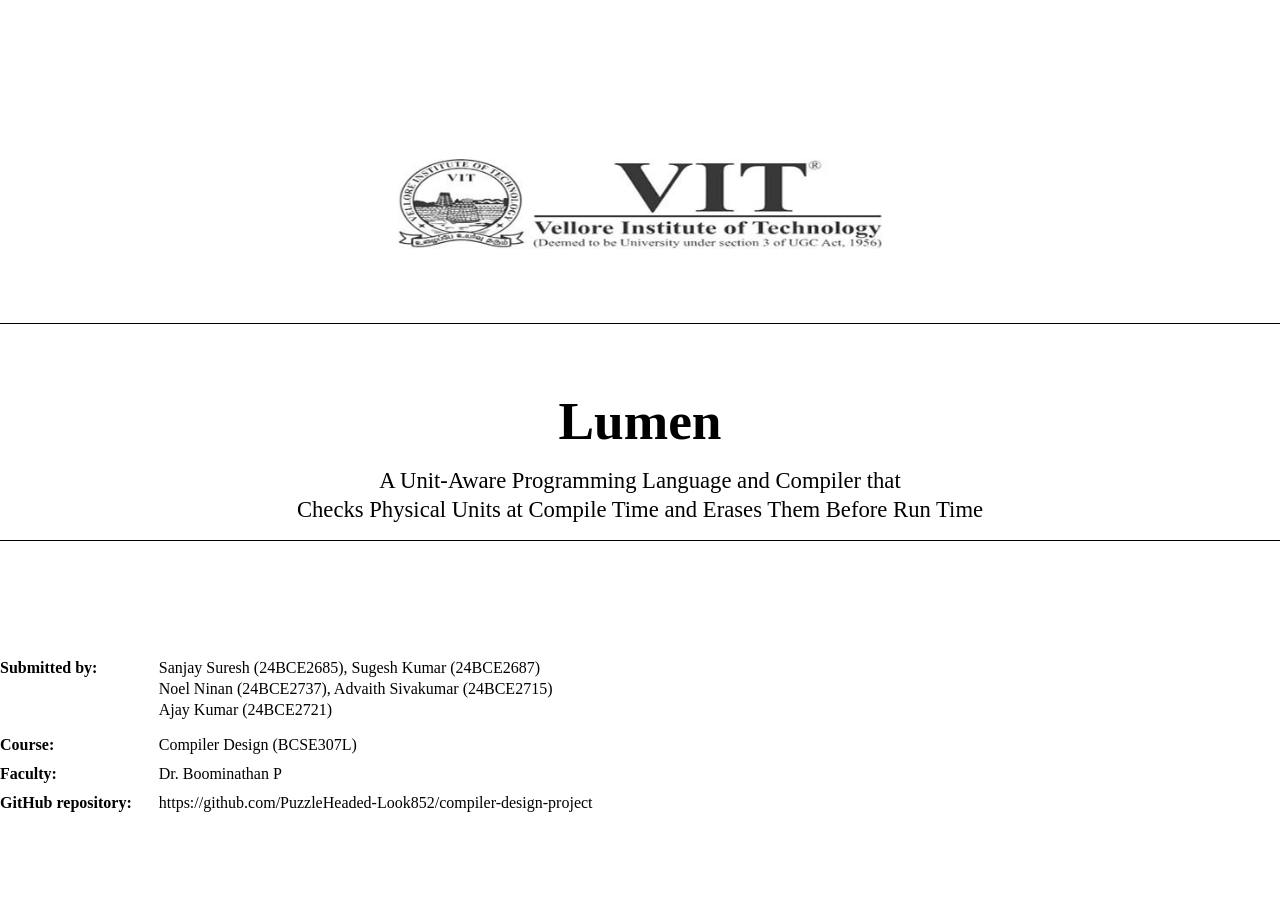
<file: docs/report/cover.html>
<!doctype html>
<html><head><meta charset="utf-8"><title>Lumen Cover</title>
<link rel="stylesheet" href="style.css">
<style>
  body { page: cover; }
  .logo { text-align: center; margin-top: 42mm; }
  .logo img { width: 128mm; }
  hr { border: none; border-top: 1.2pt solid #000; margin: 0; }
  .t1 { margin-top: 18mm; }
  .title { text-align: center; font-size: 40pt; font-weight: bold; margin: 18mm 0 4mm; line-height: 1.1; }
  .subtitle { text-align: center; font-size: 17pt; line-height: 1.3; margin: 0 0 4mm; }
  .info { margin-top: 30mm; width: 100%; border-collapse: collapse; font-size: 12pt; }
  .info td { border: none; padding: 3pt 0; vertical-align: top; }
  .info td.k { font-weight: bold; width: 42mm; }
</style></head>
<body>
  <div class="logo"><img src="vit_logo.png" alt="Vellore Institute of Technology"></div>
  <hr class="t1">
  <div class="title">Lumen</div>
  <div class="subtitle">A Unit-Aware Programming Language and Compiler that<br>Checks Physical Units at Compile Time and Erases Them Before Run Time</div>
  <hr>
  <table class="info">
    <tr><td class="k">Submitted by:</td><td>Sanjay Suresh (24BCE2685), Sugesh Kumar (24BCE2687)<br>Noel Ninan (24BCE2737), Advaith Sivakumar (24BCE2715)<br>Ajay Kumar (24BCE2721)</td></tr>
    <tr><td class="k" style="padding-top:8pt">Course:</td><td style="padding-top:8pt">Compiler Design (BCSE307L)</td></tr>
    <tr><td class="k">Faculty:</td><td>Dr. Boominathan P</td></tr>
    <tr><td class="k">GitHub repository:</td><td>https://github.com/PuzzleHeaded-Look852/compiler-design-project</td></tr>
  </table>
</body></html>
</file>
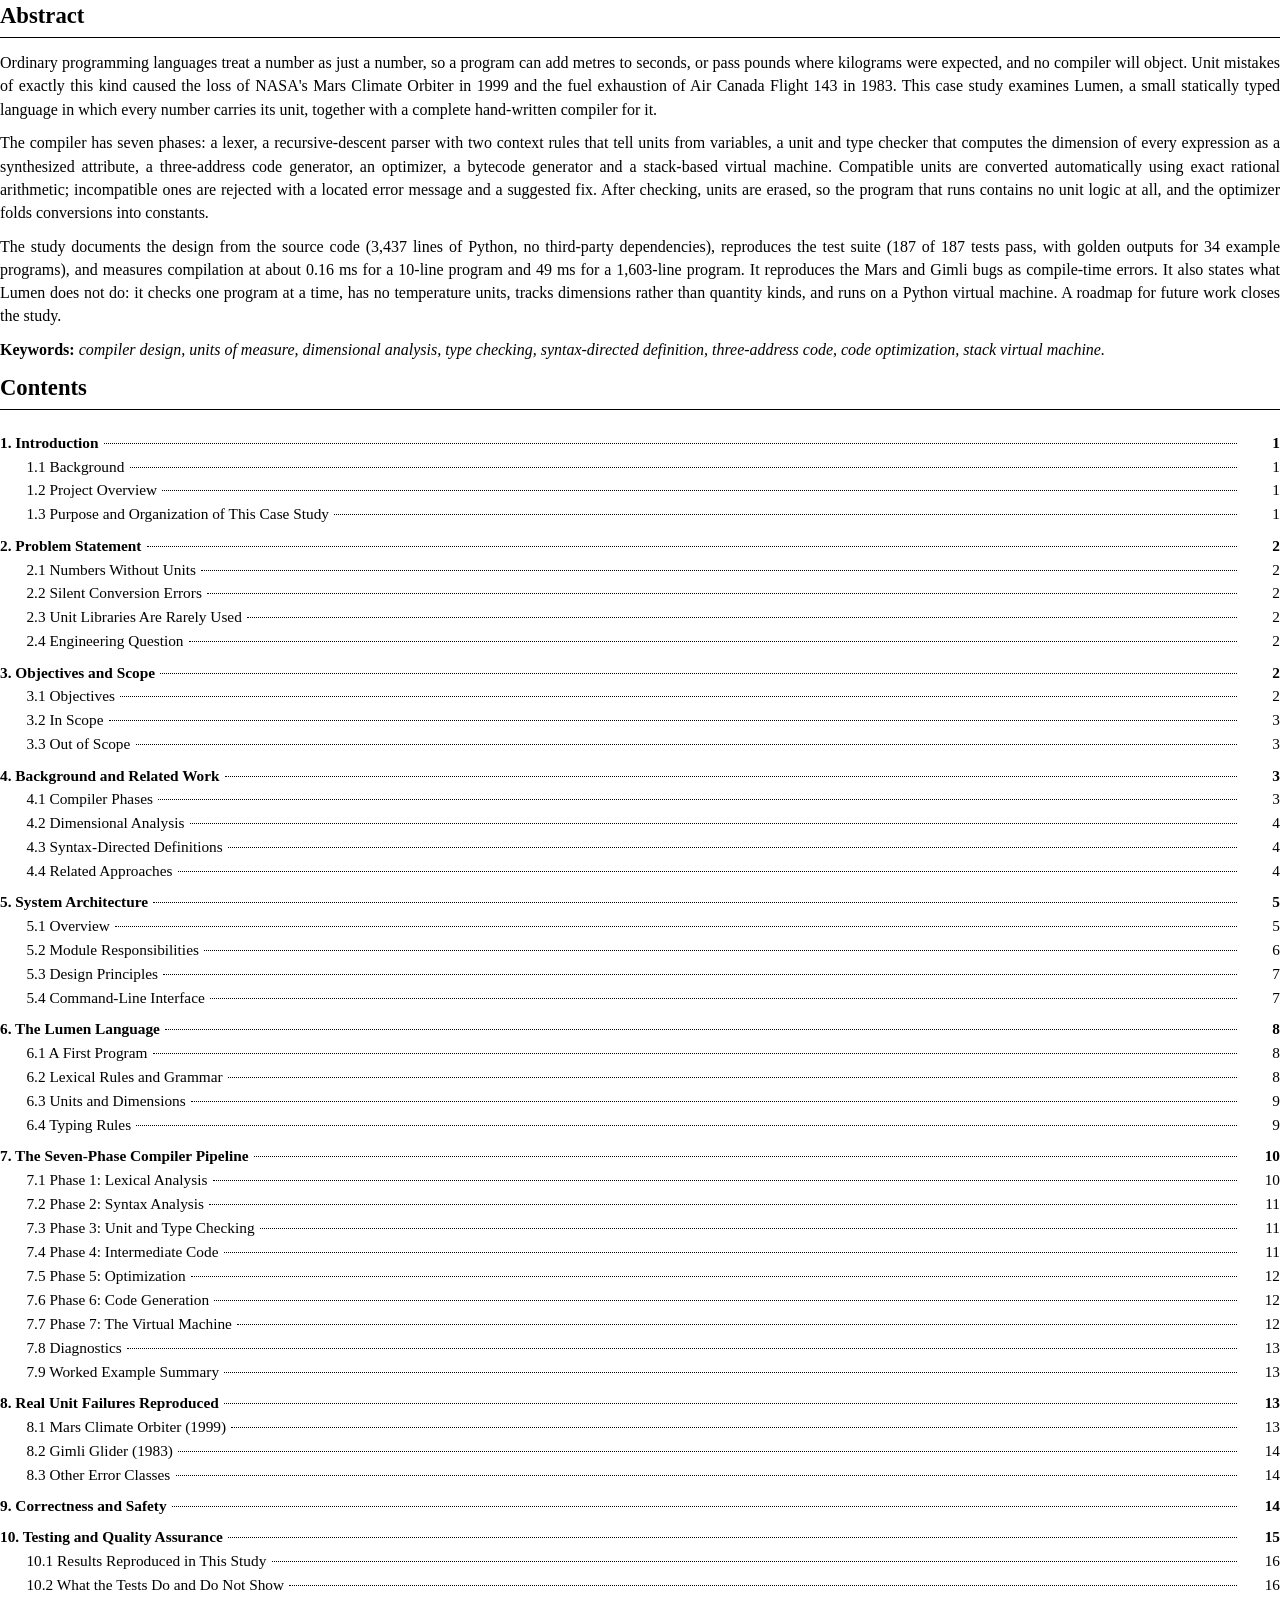
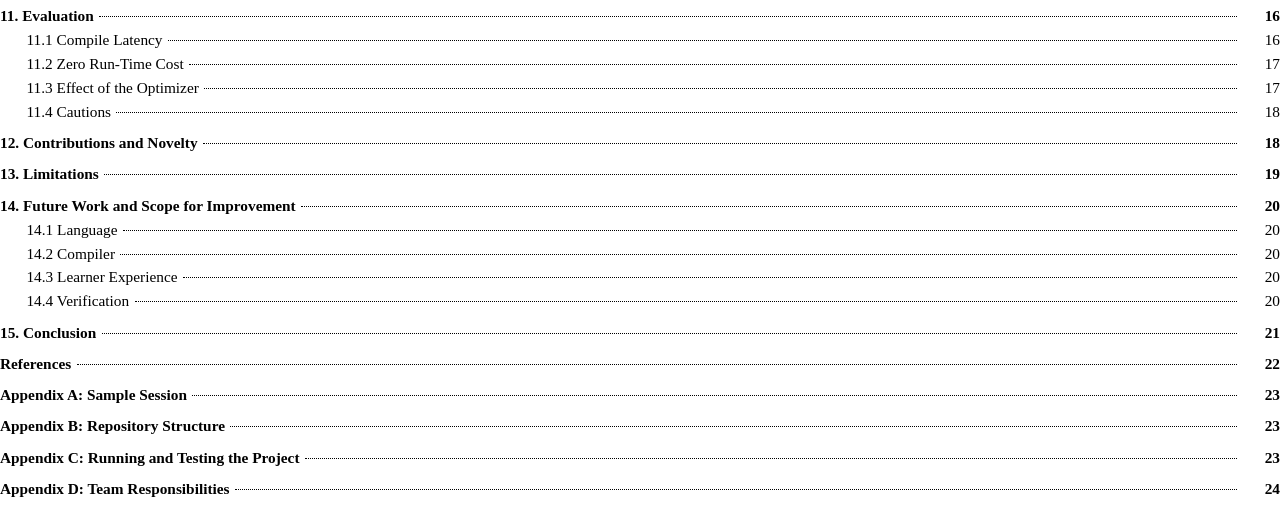
<file: docs/report/front.html>
<!doctype html><html><head><meta charset="utf-8"><title>Lumen Front Matter</title>
<link rel="stylesheet" href="style.css">
<style>
  body { page: roman; }
  .toc { width: 100%; border-collapse: collapse; font-size: 11.5pt; }
  .toc td { border: none; padding: 1.5pt 0; }
  .toc td.n { width: 10mm; text-align: right; }
  .toc tr.l1 td { font-weight: bold; padding-top: 7pt; }
  .toc tr.l2 td.t { padding-left: 7mm; }
  .dots { display: flex; align-items: baseline; }
  .dots .x { flex: 1; border-bottom: 1.2pt dotted #000; margin: 0 4pt; transform: translateY(-3pt); }
</style></head><body>
<h1 style="margin-top:0">Abstract</h1>
<p>Ordinary programming languages treat a number as just a number, so a program can add metres to seconds, or pass pounds where
kilograms were expected, and no compiler will object. Unit mistakes of exactly this kind caused the loss of NASA's Mars Climate
Orbiter in 1999 and the fuel exhaustion of Air Canada Flight 143 in 1983. This case study examines Lumen, a small statically typed
language in which every number carries its unit, together with a complete hand-written compiler for it.</p>
<p>The compiler has seven phases: a lexer, a recursive-descent parser with two context rules that tell units from variables, a
unit and type checker that computes the dimension of every expression as a synthesized attribute, a three-address code generator,
an optimizer, a bytecode generator and a stack-based virtual machine. Compatible units are converted automatically using exact
rational arithmetic; incompatible ones are rejected with a located error message and a suggested fix. After checking, units are
erased, so the program that runs contains no unit logic at all, and the optimizer folds conversions into constants.</p>
<p>The study documents the design from the source code (3,437 lines of Python, no third-party dependencies), reproduces the test
suite (187 of 187 tests pass, with golden outputs for 34 example programs), and measures compilation at about 0.16 ms for a 10-line
program and 49 ms for a 1,603-line program. It reproduces the Mars and Gimli bugs as compile-time errors. It also states what Lumen
does not do: it checks one program at a time, has no temperature units, tracks dimensions rather than quantity kinds, and runs on a
Python virtual machine. A roadmap for future work closes the study.</p>
<p style="text-align:left"><b>Keywords:</b> <i>compiler design, units of measure, dimensional analysis, type checking,
syntax-directed definition, three-address code, code optimization, stack virtual machine.</i></p>
<h1 class="page">Contents</h1>
<table class="toc"><tr class="l1"><td class="t"><div class="dots"><span>1. Introduction</span><span class="x"></span></div></td><td class="n">1</td></tr><tr class="l2"><td class="t"><div class="dots"><span>1.1 Background</span><span class="x"></span></div></td><td class="n">1</td></tr><tr class="l2"><td class="t"><div class="dots"><span>1.2 Project Overview</span><span class="x"></span></div></td><td class="n">1</td></tr><tr class="l2"><td class="t"><div class="dots"><span>1.3 Purpose and Organization of This Case Study</span><span class="x"></span></div></td><td class="n">1</td></tr><tr class="l1"><td class="t"><div class="dots"><span>2. Problem Statement</span><span class="x"></span></div></td><td class="n">2</td></tr><tr class="l2"><td class="t"><div class="dots"><span>2.1 Numbers Without Units</span><span class="x"></span></div></td><td class="n">2</td></tr><tr class="l2"><td class="t"><div class="dots"><span>2.2 Silent Conversion Errors</span><span class="x"></span></div></td><td class="n">2</td></tr><tr class="l2"><td class="t"><div class="dots"><span>2.3 Unit Libraries Are Rarely Used</span><span class="x"></span></div></td><td class="n">2</td></tr><tr class="l2"><td class="t"><div class="dots"><span>2.4 Engineering Question</span><span class="x"></span></div></td><td class="n">2</td></tr><tr class="l1"><td class="t"><div class="dots"><span>3. Objectives and Scope</span><span class="x"></span></div></td><td class="n">2</td></tr><tr class="l2"><td class="t"><div class="dots"><span>3.1 Objectives</span><span class="x"></span></div></td><td class="n">2</td></tr><tr class="l2"><td class="t"><div class="dots"><span>3.2 In Scope</span><span class="x"></span></div></td><td class="n">3</td></tr><tr class="l2"><td class="t"><div class="dots"><span>3.3 Out of Scope</span><span class="x"></span></div></td><td class="n">3</td></tr><tr class="l1"><td class="t"><div class="dots"><span>4. Background and Related Work</span><span class="x"></span></div></td><td class="n">3</td></tr><tr class="l2"><td class="t"><div class="dots"><span>4.1 Compiler Phases</span><span class="x"></span></div></td><td class="n">3</td></tr><tr class="l2"><td class="t"><div class="dots"><span>4.2 Dimensional Analysis</span><span class="x"></span></div></td><td class="n">4</td></tr><tr class="l2"><td class="t"><div class="dots"><span>4.3 Syntax-Directed Definitions</span><span class="x"></span></div></td><td class="n">4</td></tr><tr class="l2"><td class="t"><div class="dots"><span>4.4 Related Approaches</span><span class="x"></span></div></td><td class="n">4</td></tr><tr class="l1"><td class="t"><div class="dots"><span>5. System Architecture</span><span class="x"></span></div></td><td class="n">5</td></tr><tr class="l2"><td class="t"><div class="dots"><span>5.1 Overview</span><span class="x"></span></div></td><td class="n">5</td></tr><tr class="l2"><td class="t"><div class="dots"><span>5.2 Module Responsibilities</span><span class="x"></span></div></td><td class="n">6</td></tr><tr class="l2"><td class="t"><div class="dots"><span>5.3 Design Principles</span><span class="x"></span></div></td><td class="n">7</td></tr><tr class="l2"><td class="t"><div class="dots"><span>5.4 Command-Line Interface</span><span class="x"></span></div></td><td class="n">7</td></tr><tr class="l1"><td class="t"><div class="dots"><span>6. The Lumen Language</span><span class="x"></span></div></td><td class="n">8</td></tr><tr class="l2"><td class="t"><div class="dots"><span>6.1 A First Program</span><span class="x"></span></div></td><td class="n">8</td></tr><tr class="l2"><td class="t"><div class="dots"><span>6.2 Lexical Rules and Grammar</span><span class="x"></span></div></td><td class="n">8</td></tr><tr class="l2"><td class="t"><div class="dots"><span>6.3 Units and Dimensions</span><span class="x"></span></div></td><td class="n">9</td></tr><tr class="l2"><td class="t"><div class="dots"><span>6.4 Typing Rules</span><span class="x"></span></div></td><td class="n">9</td></tr><tr class="l1"><td class="t"><div class="dots"><span>7. The Seven-Phase Compiler Pipeline</span><span class="x"></span></div></td><td class="n">10</td></tr><tr class="l2"><td class="t"><div class="dots"><span>7.1 Phase 1: Lexical Analysis</span><span class="x"></span></div></td><td class="n">10</td></tr><tr class="l2"><td class="t"><div class="dots"><span>7.2 Phase 2: Syntax Analysis</span><span class="x"></span></div></td><td class="n">11</td></tr><tr class="l2"><td class="t"><div class="dots"><span>7.3 Phase 3: Unit and Type Checking</span><span class="x"></span></div></td><td class="n">11</td></tr><tr class="l2"><td class="t"><div class="dots"><span>7.4 Phase 4: Intermediate Code</span><span class="x"></span></div></td><td class="n">11</td></tr><tr class="l2"><td class="t"><div class="dots"><span>7.5 Phase 5: Optimization</span><span class="x"></span></div></td><td class="n">12</td></tr><tr class="l2"><td class="t"><div class="dots"><span>7.6 Phase 6: Code Generation</span><span class="x"></span></div></td><td class="n">12</td></tr><tr class="l2"><td class="t"><div class="dots"><span>7.7 Phase 7: The Virtual Machine</span><span class="x"></span></div></td><td class="n">12</td></tr><tr class="l2"><td class="t"><div class="dots"><span>7.8 Diagnostics</span><span class="x"></span></div></td><td class="n">13</td></tr><tr class="l2"><td class="t"><div class="dots"><span>7.9 Worked Example Summary</span><span class="x"></span></div></td><td class="n">13</td></tr><tr class="l1"><td class="t"><div class="dots"><span>8. Real Unit Failures Reproduced</span><span class="x"></span></div></td><td class="n">13</td></tr><tr class="l2"><td class="t"><div class="dots"><span>8.1 Mars Climate Orbiter (1999)</span><span class="x"></span></div></td><td class="n">13</td></tr><tr class="l2"><td class="t"><div class="dots"><span>8.2 Gimli Glider (1983)</span><span class="x"></span></div></td><td class="n">14</td></tr><tr class="l2"><td class="t"><div class="dots"><span>8.3 Other Error Classes</span><span class="x"></span></div></td><td class="n">14</td></tr><tr class="l1"><td class="t"><div class="dots"><span>9. Correctness and Safety</span><span class="x"></span></div></td><td class="n">14</td></tr><tr class="l1"><td class="t"><div class="dots"><span>10. Testing and Quality Assurance</span><span class="x"></span></div></td><td class="n">15</td></tr><tr class="l2"><td class="t"><div class="dots"><span>10.1 Results Reproduced in This Study</span><span class="x"></span></div></td><td class="n">16</td></tr><tr class="l2"><td class="t"><div class="dots"><span>10.2 What the Tests Do and Do Not Show</span><span class="x"></span></div></td><td class="n">16</td></tr><tr class="l1"><td class="t"><div class="dots"><span>11. Evaluation</span><span class="x"></span></div></td><td class="n">16</td></tr><tr class="l2"><td class="t"><div class="dots"><span>11.1 Compile Latency</span><span class="x"></span></div></td><td class="n">16</td></tr><tr class="l2"><td class="t"><div class="dots"><span>11.2 Zero Run-Time Cost</span><span class="x"></span></div></td><td class="n">17</td></tr><tr class="l2"><td class="t"><div class="dots"><span>11.3 Effect of the Optimizer</span><span class="x"></span></div></td><td class="n">17</td></tr><tr class="l2"><td class="t"><div class="dots"><span>11.4 Cautions</span><span class="x"></span></div></td><td class="n">18</td></tr><tr class="l1"><td class="t"><div class="dots"><span>12. Contributions and Novelty</span><span class="x"></span></div></td><td class="n">18</td></tr><tr class="l1"><td class="t"><div class="dots"><span>13. Limitations</span><span class="x"></span></div></td><td class="n">19</td></tr><tr class="l1"><td class="t"><div class="dots"><span>14. Future Work and Scope for Improvement</span><span class="x"></span></div></td><td class="n">20</td></tr><tr class="l2"><td class="t"><div class="dots"><span>14.1 Language</span><span class="x"></span></div></td><td class="n">20</td></tr><tr class="l2"><td class="t"><div class="dots"><span>14.2 Compiler</span><span class="x"></span></div></td><td class="n">20</td></tr><tr class="l2"><td class="t"><div class="dots"><span>14.3 Learner Experience</span><span class="x"></span></div></td><td class="n">20</td></tr><tr class="l2"><td class="t"><div class="dots"><span>14.4 Verification</span><span class="x"></span></div></td><td class="n">20</td></tr><tr class="l1"><td class="t"><div class="dots"><span>15. Conclusion</span><span class="x"></span></div></td><td class="n">21</td></tr><tr class="l1"><td class="t"><div class="dots"><span>References</span><span class="x"></span></div></td><td class="n">22</td></tr><tr class="l1"><td class="t"><div class="dots"><span>Appendix A: Sample Session</span><span class="x"></span></div></td><td class="n">23</td></tr><tr class="l1"><td class="t"><div class="dots"><span>Appendix B: Repository Structure</span><span class="x"></span></div></td><td class="n">23</td></tr><tr class="l1"><td class="t"><div class="dots"><span>Appendix C: Running and Testing the Project</span><span class="x"></span></div></td><td class="n">23</td></tr><tr class="l1"><td class="t"><div class="dots"><span>Appendix D: Team Responsibilities</span><span class="x"></span></div></td><td class="n">24</td></tr></table>
</body></html>
</file>
<file: docs/report/style.css>
/* Shared style for the Lumen case-study report (A4, Times, academic layout). */
@page {
  size: A4;
  margin: 24mm 24mm 22mm 24mm;
  @top-left {
    content: "Lumen: A Case Study in Unit-Aware Compilation and Compile-Time Dimensional Analysis";
    font: italic 8.5pt "Times New Roman", Times, serif;
    vertical-align: bottom;
    padding-bottom: 3mm;
    border-bottom: 0.6pt solid #000;
    width: 100%;
  }
  @bottom-left {
    content: "Compiler Design Case Study";
    font: 9.5pt "Times New Roman", Times, serif;
    vertical-align: top;
    padding-top: 2mm;
    border-top: 0.6pt solid #000;
  }
  @bottom-right {
    content: "Page " counter(page);
    font: 9.5pt "Times New Roman", Times, serif;
    vertical-align: top;
    padding-top: 2mm;
    border-top: 0.6pt solid #000;
  }
}
@page roman { @bottom-right { content: "Page " counter(page, lower-roman); } }
@page cover {
  @top-left { content: none; border: none; }
  @bottom-left { content: none; border: none; }
  @bottom-right { content: none; border: none; }
}

* { box-sizing: border-box; }
html { -webkit-print-color-adjust: exact; print-color-adjust: exact; }
body { font-family: "Times New Roman", Times, serif; font-size: 12pt; line-height: 1.45; color: #000; margin: 0; }
p { text-align: justify; margin: 0 0 8pt; hyphens: auto; }
h1 { font-size: 17pt; font-weight: bold; margin: 18pt 0 10pt; padding-bottom: 3pt; border-bottom: 1.2pt solid #000; break-after: avoid; }
h1.page { break-before: page; margin-top: 0; }
h2 { font-size: 13pt; font-weight: bold; margin: 12pt 0 4pt; break-after: avoid; }
ul, ol { margin: 2pt 0 8pt 22pt; padding: 0; }
li { margin: 0 0 3pt; text-align: justify; }
code, .mono { font-family: "Courier New", Courier, monospace; font-size: 10pt; }
.small { font-size: 10pt; }

/* tables: black header row like the reference report */
.caption { text-align: center; font-size: 11pt; margin: 10pt 0 4pt; break-after: avoid; }
.caption b { font-weight: bold; }
.caption i { font-style: italic; }
table { width: 100%; border-collapse: collapse; margin: 0 0 10pt; font-size: 10.5pt; line-height: 1.3; }
th { background: #000; color: #fff; font-weight: bold; text-align: left; padding: 4pt 6pt; }
td { border: 0.6pt solid #000; padding: 4pt 6pt; vertical-align: top; }
td.c, th.c { text-align: center; }
td.b { font-weight: bold; }
tr { break-inside: avoid; }

/* code listings: plain boxed, like the reference */
pre { font-family: "Courier New", Courier, monospace; font-size: 8.8pt; line-height: 1.3; border: 0.8pt solid #000;
      padding: 7pt 9pt; margin: 6pt 0 10pt; white-space: pre; break-inside: avoid; }

figure { margin: 10pt 0 12pt; text-align: center; break-inside: avoid; }
figure svg { max-width: 100%; height: auto; }
figcaption { font-size: 11pt; margin-top: 4pt; }
figcaption b { font-weight: bold; }
.figtitle { font-weight: bold; font-size: 13pt; margin-bottom: 6pt; }
.fignote { font-style: italic; font-size: 9.5pt; margin-top: 3pt; }
.keep { break-inside: avoid; }
</file>
